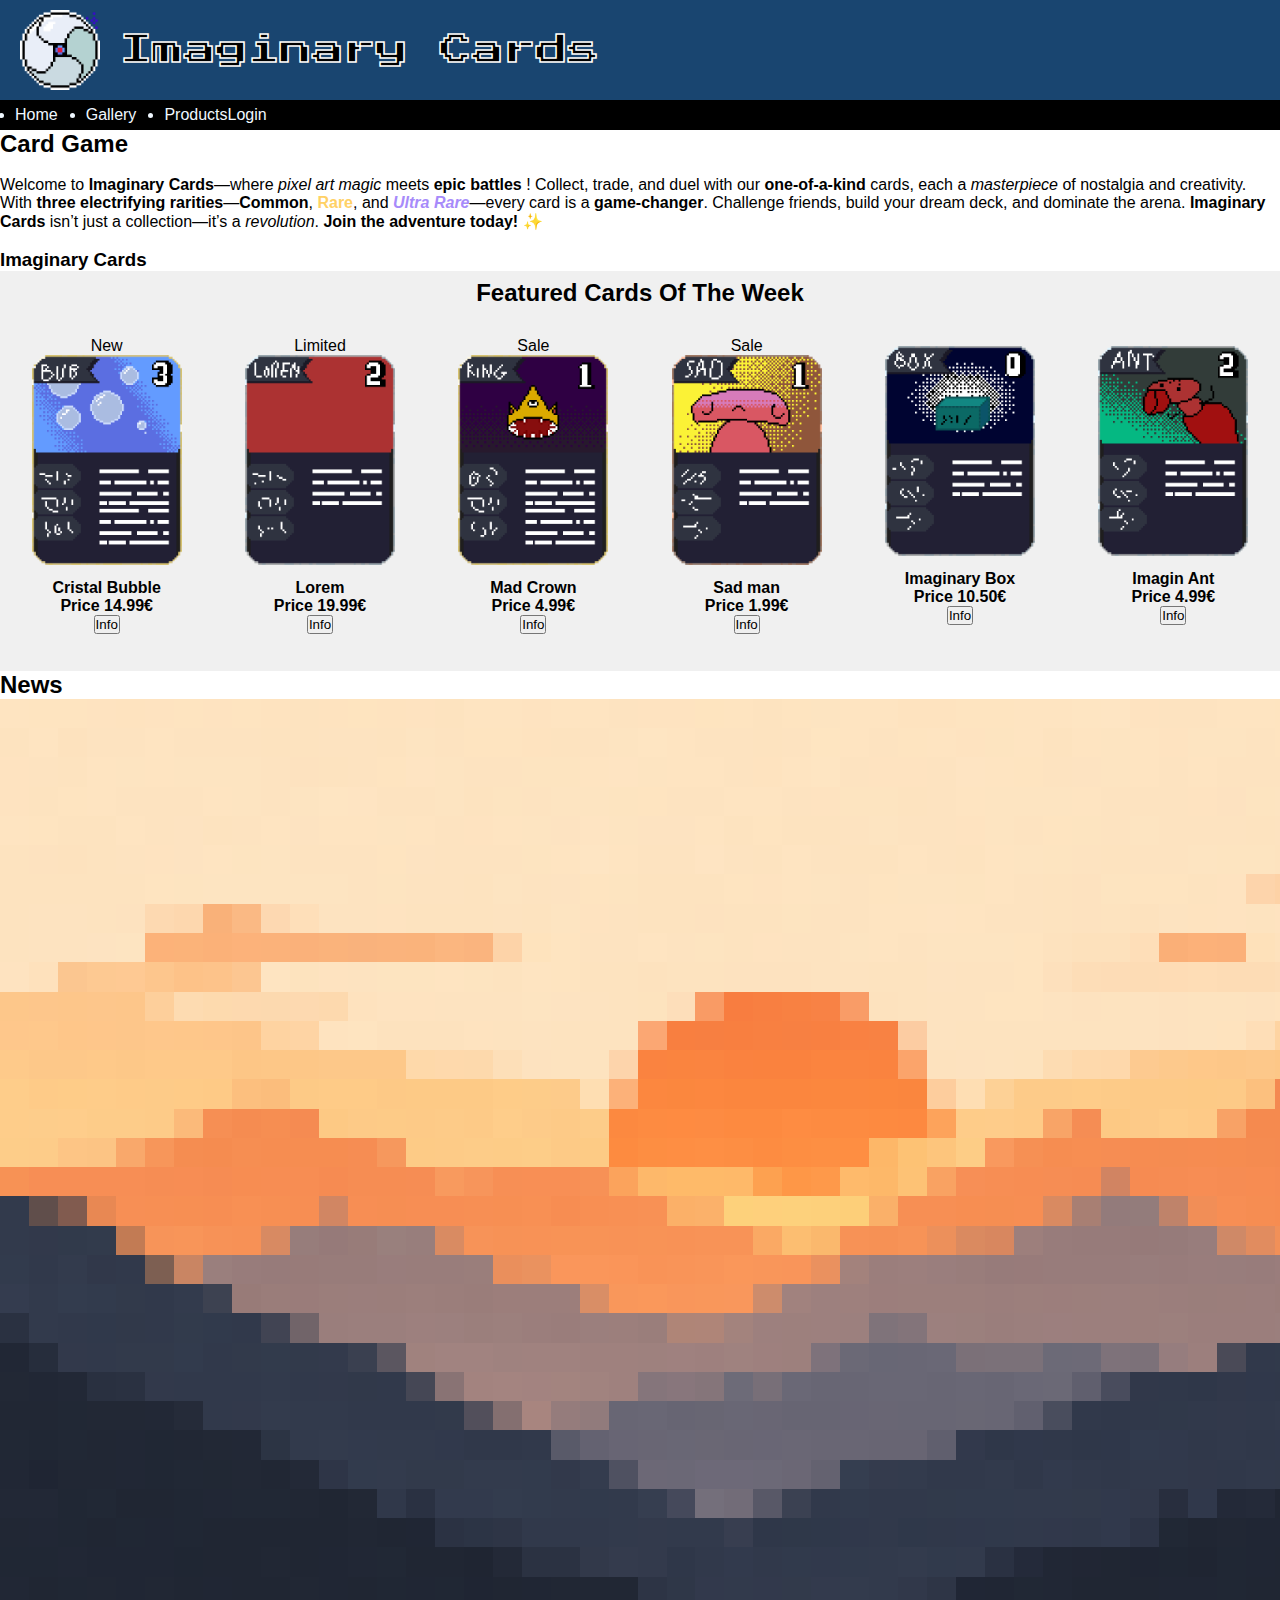
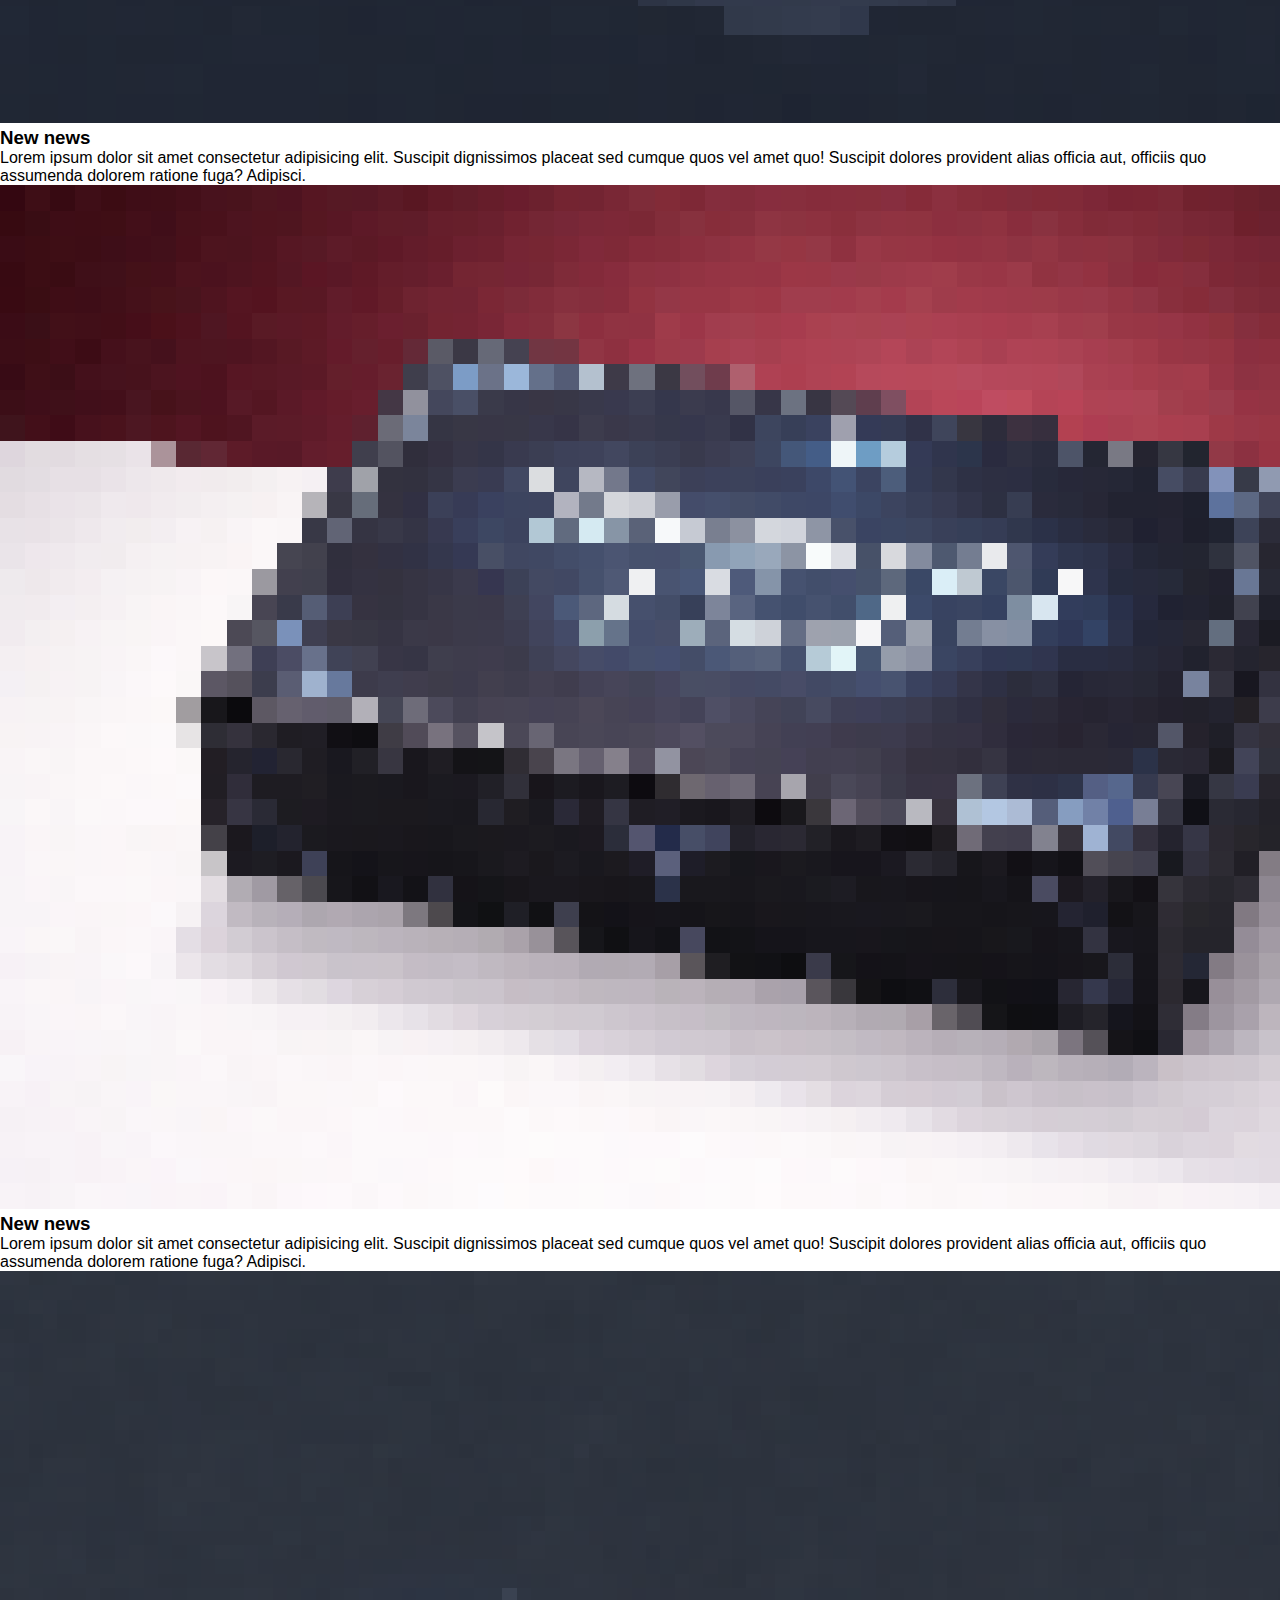
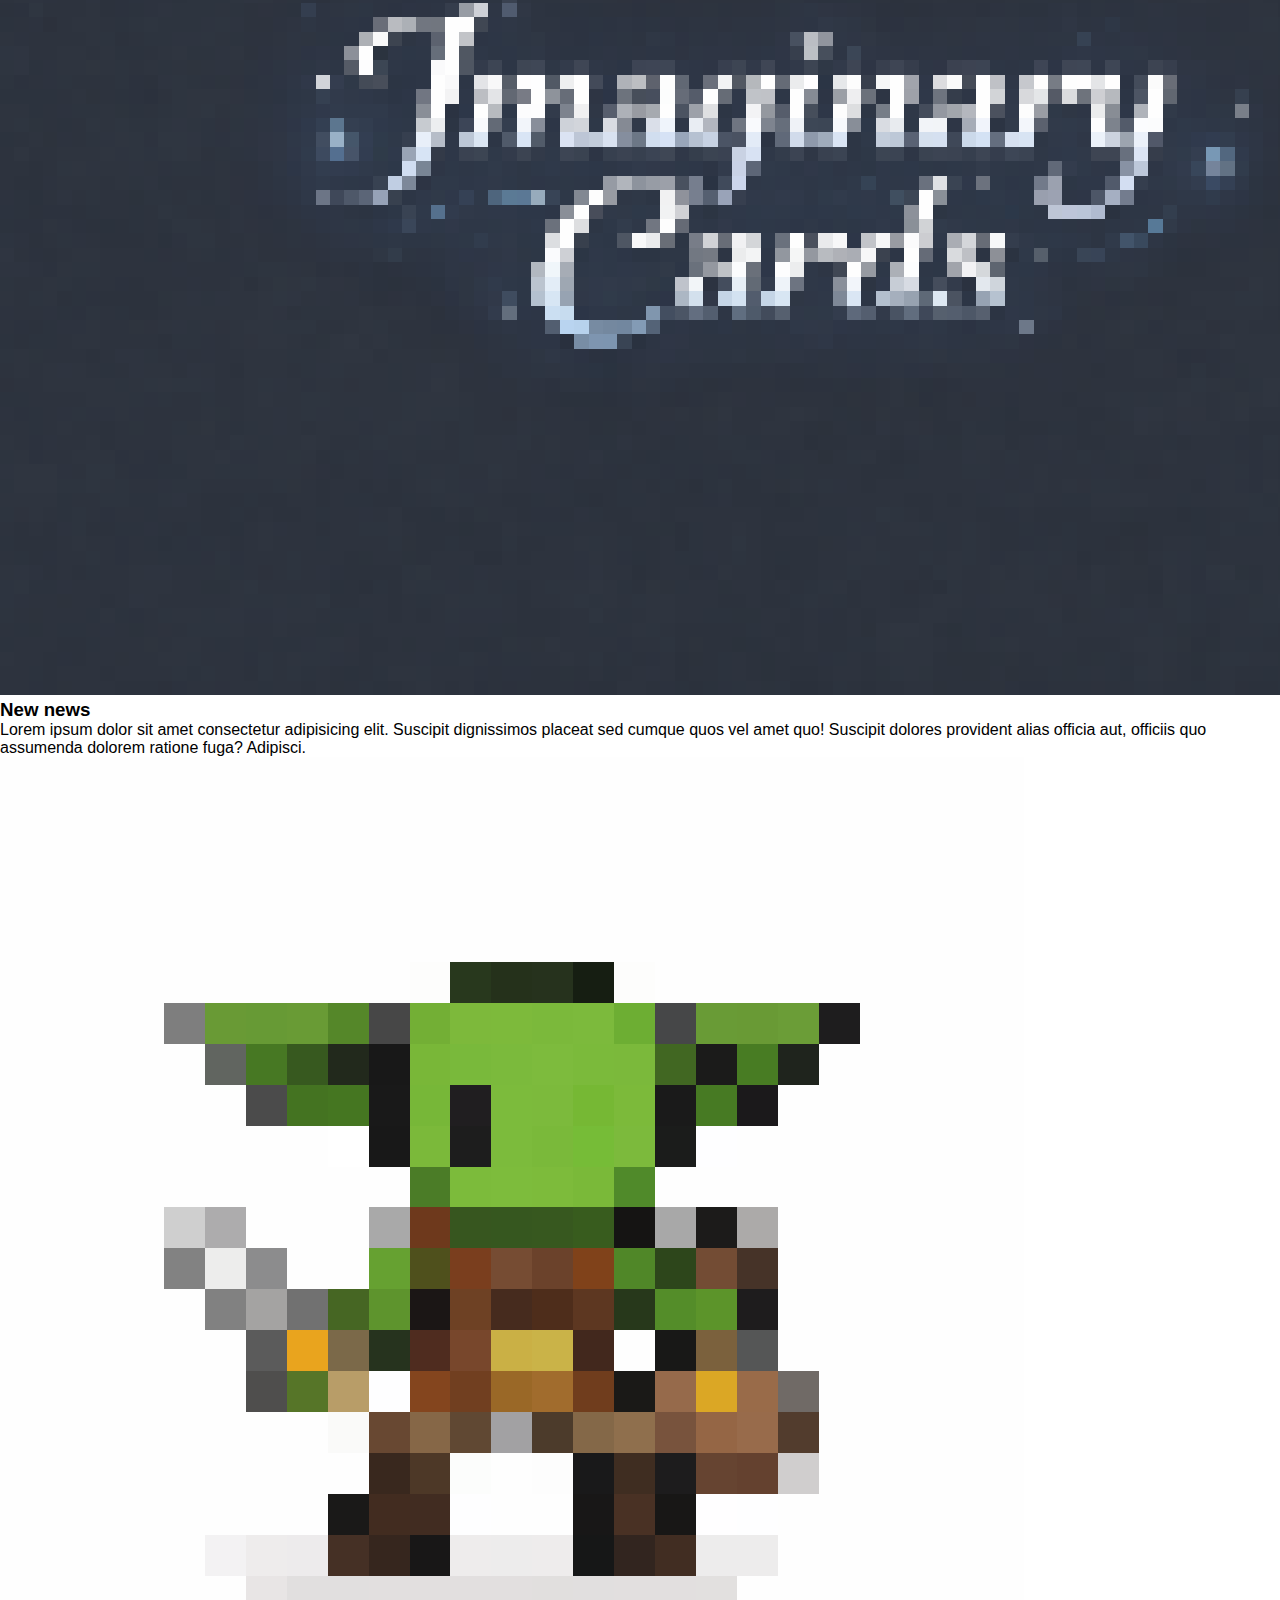
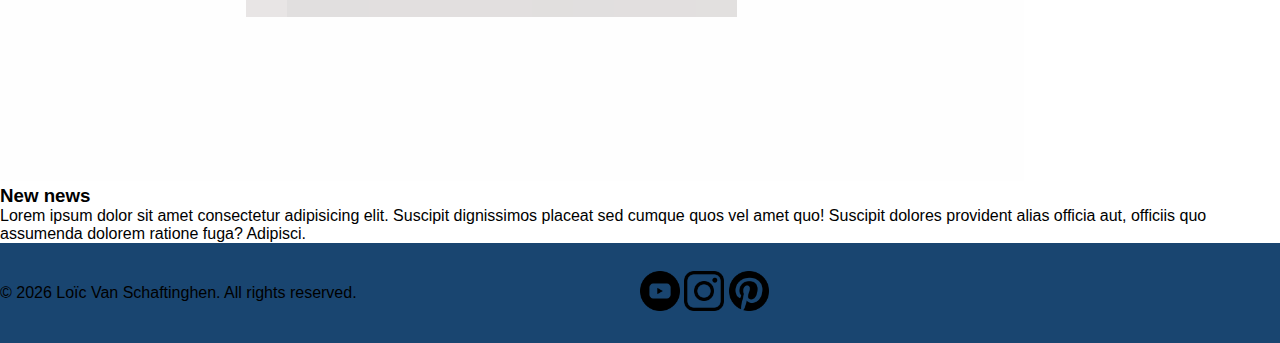
<file: index.html>
<!DOCTYPE html>
<html lang="en">
<head>

    <link href="https://fonts.googleapis.com/css2?family=Press+Start+2P&display=swap" rel="stylesheet">
    <link href="styles/main.css" rel="stylesheet"/>
    <link rel="icon" type="image/png" href="img/logoBig.png">

    <meta charset="UTF-8">
    <meta name="viewport" content="width=device-width, initial-scale=1.0">
    <title>Imaginary Cards</title>
</head>
<body>
    <!--Banner ------------------------------------------------------------------- -->
    <div class="banner">
        <a href="index.html">
        <img src="img/logoBig.png" alt="Imaginary_Cards_Logo" width="80" height="80"> 
        </a>
        <h1>Imaginary Cards</h1>
    </div>

    <!--navigation -------------------------------------------------------------- -->
    <nav class="navigation">
        <ul class="navigation">
            <li><a href="index.html">Home</a></li>
            <li>Gallery</li>
            <li>Products</li>
        </ul>
        <a class="navigation">
            Login
        </a>
    </nav>

    <!--main -------------------------------------------------------------------- -->
    <main>
        <div class="web_info">
            <div class="web_info_text">
                <h2>Card Game</h2>
                <br>
                <p>
                    Welcome to <strong>Imaginary Cards</strong>—where <em>pixel art magic</em> meets <strong>epic battles</strong>
                    ! Collect, trade, and duel with our <strong>one-of-a-kind</strong> cards, each a <em>masterpiece</em> of nostalgia and creativity. 
                    With <strong>three electrifying rarities</strong>—<strong>Common</strong>, 
                    <span style="color: #ffd166; font-weight: bold;">Rare</span>, and <span style="color: #a78bfa; font-weight: bold; font-style: italic;">Ultra Rare</span>—every card is a <strong>game-changer</strong>. 
                    Challenge friends, build your dream deck, and dominate the arena. 
                    <strong>Imaginary Cards</strong> isn’t just a collection—it’s a <em>revolution</em>. <strong>Join the adventure today!</strong> ✨
                    <br>
                    <br>
                </p>
            </div>

            <div class="illustration">
                <h3>Imaginary Cards</h3>
                
            </div>

        </div>

        <div class="products">
            <h2>Featured Cards Of The Week</h2>

            <div class="productgrid">


                <div class="container" id="product-1">
                    <a href="products/bubble.html">
                        <div class="label new">New</div>
                        <img class="container" src="img/cards/bubble.png" alt="Imaginary_Card">
                        <div class="price_description">
                            <p><b>Cristal Bubble</b></p>
                            <p>Price 14.99€</p>
                        </div>
                    </a>
                    <button class="container"><a href="products/bubble.html">Info</a></button>
                </div>

                <div class="container" id="product-2">
                    <a href="products/lorem.html">
                        <div class="label limited">Limited</div>
                        <img class="container" src="img/cards/lorem.png" alt="Imaginary_Card">
                        <div class="price_description">
                            <p><b>Lorem</b></p>
                            <p>Price 19.99€</p>
                        </div>
                    </a>
                    <button class="container"><a href="products/lorem.html">Info</a></button>
                </div>

                <div class="container" id="product-3">
                    <a href="products/mad_crown.html">
                        <div class="label sale">Sale</div>
                        <img class="container" src="img/cards/crown.png" alt="Imaginary_Card">
                        <div class="price_description">
                            <p><b>Mad Crown</b></p>
                            <p>Price 4.99€</p>
                        </div>
                    </a>
                    <button class="container"><a href="products/mad_crown.html">Info</a></button>
                </div>

                <div class="container" id="product-4">
                    <a href="products/sad_man.html">
                        <div class="label sale">Sale</div> <!-- Add this line for the label -->
                        <img class="container" src="img/cards/sad.png" alt="Imaginary_Card">
                        <div class="price_description">
                            <p><b>Sad man</b></p>
                            <p>Price 1.99€</p>
                        </div>
                    </a>
                    <button class="container"><a href="products/sad_man.html">Info</a></button>
                </div>
                
                <div class="container" id="product-5">
                    <a href="products/imaginary_box.html">
                        <div class="label"></div>
                        <img class="container" src="img/cards/box.png" alt="Imaginary_Card">
                        <div class="price_description">
                            <p><b>Imaginary Box</b></p>
                            <p>Price 10.50€</p>
                        </div>
                    </a>
                    <button class="container"><a href="products/imaginary_box.html">Info</a></button>
                </div>

                <div class="container" id="product-6">
                    <a href="products/imagin_ant.html">
                        <div class="label"></div> <!-- Add this line for the label -->
                        <img class="container" src="img/cards/ant.png" alt="Imaginary_Card">
                        <div class="price_description">
                            <p><b>Imagin Ant</b></p>
                            <p>Price 4.99€</p>
                        </div>
                    </a>
                    <button class="container"><a href="products/imagin_ant.html">Info</a></button>
                </div>

            </div>
        </div>

        <div class="news">
            <h2>News</h2> 
            <div class="newsgrid">
                <div class="news_box gray">    
                    <div class="news_box_img">
                        <img class="news_box_img" src="img/news/newsSky.png" alt="news_of_Imaginary_Cards">
                    </div>    
                    <div class="news_box_text">
                        <h3>New news</h3>
                        <p>
                            Lorem ipsum dolor sit amet consectetur adipisicing elit. Suscipit dignissimos placeat sed 
                            cumque quos vel amet quo! Suscipit dolores provident alias officia aut, officiis quo 
                            assumenda dolorem ratione fuga? Adipisci.
                        </p>

                    </div>

                </div>

                <div class="news_box red">    
                    <div class="news_box_img">
                        <img class="news_box_img" src="img/news/newsCardBox.png" alt="news_of_Imaginary_Cards">
                    </div>    
                    <div class="news_box_text">
                        <h3>New news</h3>
                        <p>
                            Lorem ipsum dolor sit amet consectetur adipisicing elit. Suscipit dignissimos placeat sed 
                            cumque quos vel amet quo! Suscipit dolores provident alias officia aut, officiis quo 
                            assumenda dolorem ratione fuga? Adipisci.
                        </p>

                    </div>

                </div>

                <div class="news_box blue">    
                    <div class="news_box_img">
                        <img class="news_box_img" src="img/news/newsImaginatyCards.png" alt="news_of_Imaginary_Cards">
                    </div>    
                    <div class="news_box_text">
                        <h3>New news</h3>
                        <p>
                            Lorem ipsum dolor sit amet consectetur adipisicing elit. Suscipit dignissimos placeat sed 
                            cumque quos vel amet quo! Suscipit dolores provident alias officia aut, officiis quo 
                            assumenda dolorem ratione fuga? Adipisci.
                        </p>

                    </div>
                
                </div>

                <div class="news_box gray">    
                    <div class="news_box_img">
                        <img class="news_box_img" src="img/news/newsGoblin.png" alt="news_of_Imaginary_Cards">
                    </div>    
                    <div class="news_box_text">
                        <h3>New news</h3>
                        <p>
                            Lorem ipsum dolor sit amet consectetur adipisicing elit. Suscipit dignissimos placeat sed 
                            cumque quos vel amet quo! Suscipit dolores provident alias officia aut, officiis quo 
                            assumenda dolorem ratione fuga? Adipisci.
                        </p>

                    </div>

                </div>
            </div>



        </div>        

        
    </main>

    <!--Footer --------------------------------------------------------------------->
    <footer>

        <div>
            <p>&copy; 2026 Loïc Van Schaftinghen. All rights reserved.</p>
        </div>

        <div>
            <a href="https://www.youtube.com/@ehbrussel" target="_blank">
                <img src="img/youtube.png" alt="Youtube_Logo" width="40" height="40"> 
            </a>

            <a href="https://www.instagram.com/erasmushogeschool/?hl=en" target="_blank">
                <img src="img/instagram.png" alt="Instagram_Logo" width="40" height="40"> 
            </a>

            <a href="https://www.pinterest.com/erasmushogeschool/" target="_blank">
                <img src="img/pinterest-logo.png" alt="Pinterest_Logo" width="40" height="40"> 
            </a>

        </div>
    </footer>

    
</body>
</html>
</file>
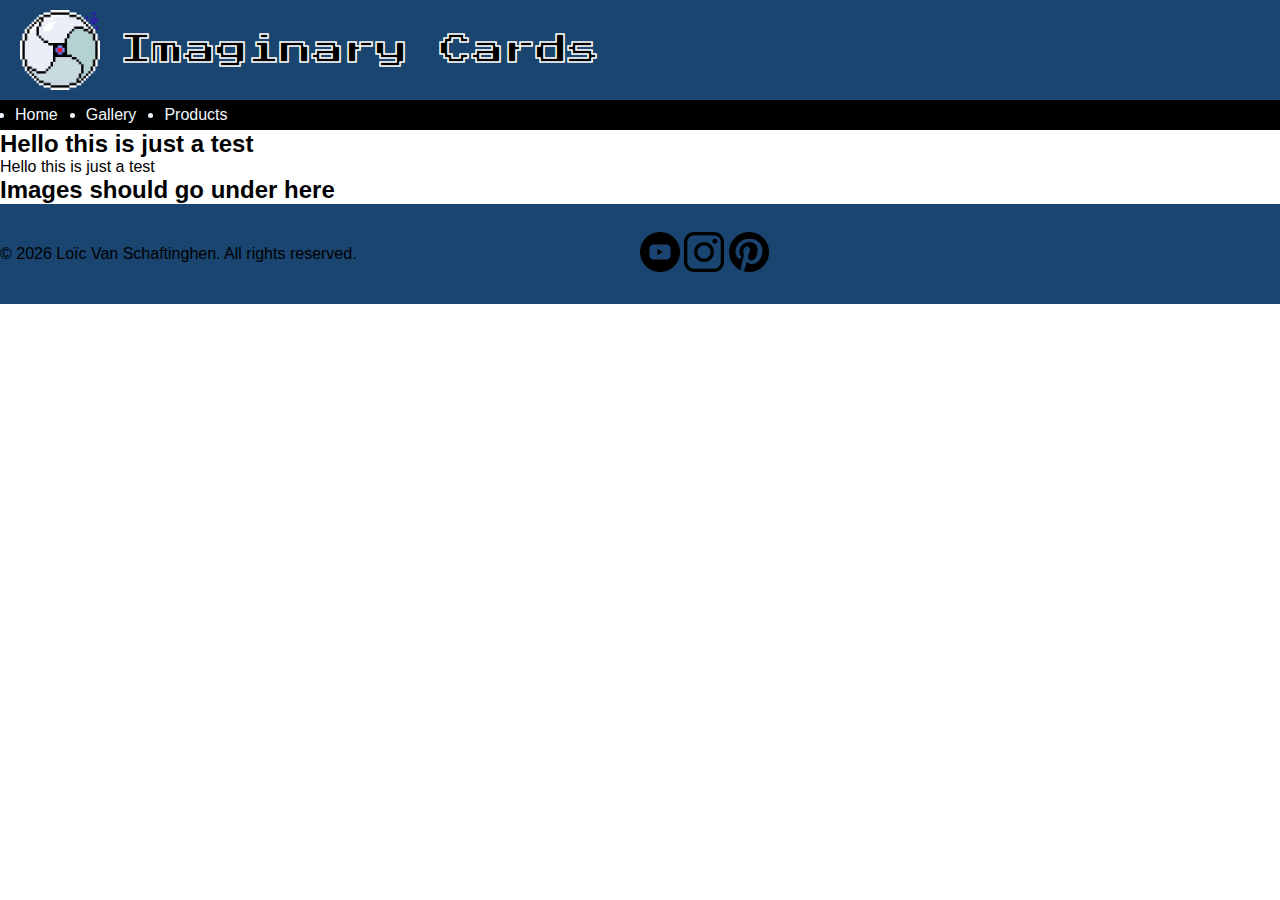
<file: template.html>
<!DOCTYPE html>
<html lang="en">
<head>

    <link href="https://fonts.googleapis.com/css2?family=Press+Start+2P&display=swap" rel="stylesheet">
    <link href="styles/main.css" rel="stylesheet"/>
    <meta charset="UTF-8">
    <meta name="viewport" content="width=device-width, initial-scale=1.0">
    <title>Imaginary Cards</title>
</head>
<body>
    <!--Banner ------------------------------------------------------------------- -->
    <div class="banner">
        <a href="index.html">
        <img src="img/logoBig.png" alt="Imaginary_Cards_Logo" width="80" height="80"> 
        </a>
        <h1>Imaginary Cards</h1>
    </div>

    <!--navigation -------------------------------------------------------------- -->
    <nav class="navigation">
        <ul class="navigation">
            <li><a href="index.html">Home</a></li>
            <li>Gallery</li>
            <li>Products</li>
        </ul>
    </nav>

    <!--main -------------------------------------------------------------------- -->
    <main>
        <div>
            <h2>Hello this is just a test</h2>
            <p>Hello this is just a test</p>

        </div>
        <div>
            <h2>Images should go under here</h2>
            <div>

            </div>
        </div>
    </main>

    <!--Footer --------------------------------------------------------------------->
    <footer>

        <div>
            <p>&copy; 2026 Loïc Van Schaftinghen. All rights reserved.</p>
        </div>

        <div>
            <a href="https://www.youtube.com/@ehbrussel" target="_blank">
                <img src="img/youtube.png" alt="Youtube_Logo" width="40" height="40"> 
            </a>

            <a href="https://www.instagram.com/erasmushogeschool/?hl=en" target="_blank">
                <img src="img/instagram.png" alt="Instagram_Logo" width="40" height="40"> 
            </a>

            <a href="https://www.pinterest.com/erasmushogeschool/" target="_blank">
                <img src="img/pinterest-logo.png" alt="Pinterest_Logo" width="40" height="40"> 
            </a>

        </div>
    </footer>

    
</body>
</html>
</file>
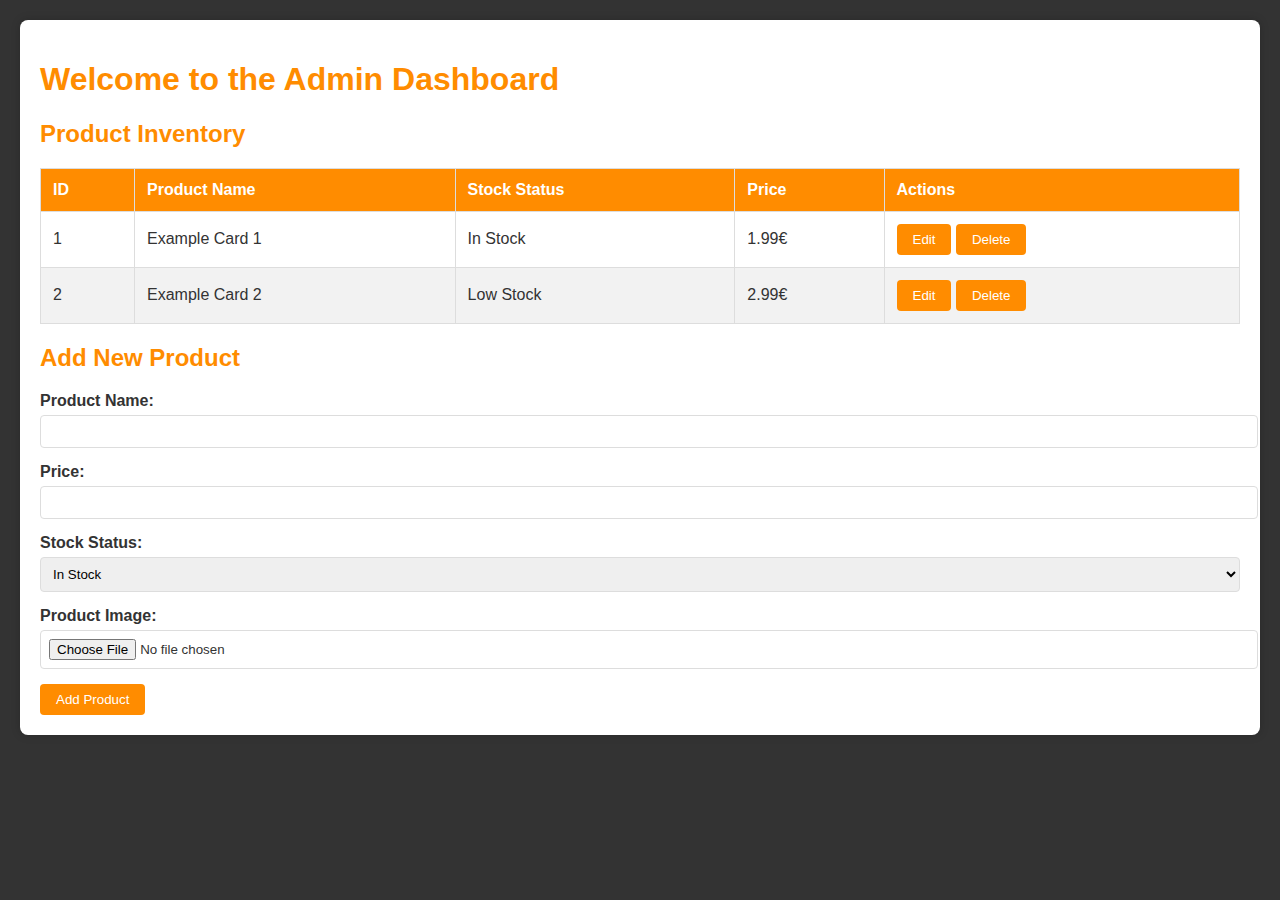
<file: admin/admin.html>
<!DOCTYPE html>
<html lang="en">
<head>
    <meta charset="UTF-8">
    <meta name="viewport" content="width=device-width, initial-scale=1.0">
    <title>Admin Dashboard - Imaginary Cards</title>
    <link href="../styles/admin.css" rel="stylesheet"/>
</head>
<body>
    <div class="admin-dashboard">
        <h1>Welcome to the Admin Dashboard</h1>

        <!-- Product Inventory Table -->
        <h2>Product Inventory</h2>
        <table>
            <thead>
                <tr>
                    <th>ID</th>
                    <th>Product Name</th>
                    <th>Stock Status</th>
                    <th>Price</th>
                    <th>Actions</th>
                </tr>
            </thead>
            <tbody>
                <tr>
                    <td>1</td>
                    <td>Example Card 1</td>
                    <td>In Stock</td>
                    <td>1.99€</td>
                    <td>
                        <button>Edit</button>
                        <button>Delete</button>
                    </td>
                </tr>
                <tr>
                    <td>2</td>
                    <td>Example Card 2</td>
                    <td>Low Stock</td>
                    <td>2.99€</td>
                    <td>
                        <button>Edit</button>
                        <button>Delete</button>
                    </td>
                </tr>
            </tbody>
        </table>

        <!-- Add Product Form -->
        <h2>Add New Product</h2>
        <form>
            <div>
                <label for="productName">Product Name:</label>
                <input type="text" id="productName" name="productName" required>
            </div>
            <div>
                <label for="productPrice">Price:</label>
                <input type="number" id="productPrice" name="productPrice" step="0.01" required>
            </div>
            <div>
                <label for="productStock">Stock Status:</label>
                <select id="productStock" name="productStock">
                    <option value="in_stock">In Stock</option>
                    <option value="low_stock">Low Stock</option>
                    <option value="out_of_stock">Out of Stock</option>
                </select>
            </div>
            <div>
                <label for="productImage">Product Image:</label>
                <input type="file" id="productImage" name="productImage" accept="image/*">
            </div>
            <button type="submit">Add Product</button>
        </form>
    </div>
</body>
</html>
</file>
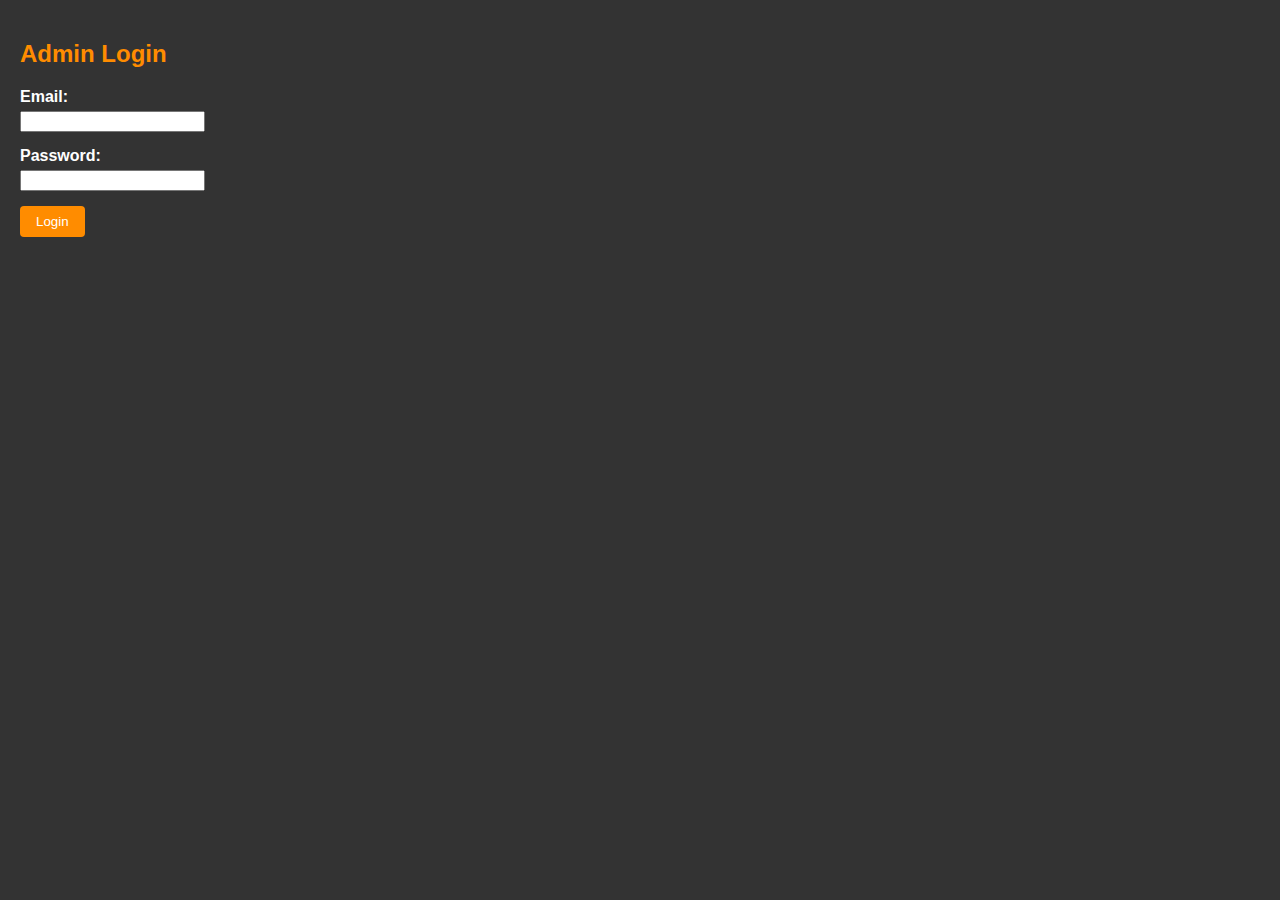
<file: admin/login.html>
<!DOCTYPE html>
<html lang="en">
<head>
    <meta charset="UTF-8">
    <meta name="viewport" content="width=device-width, initial-scale=1.0">
    <title>Admin Login - Imaginary Cards</title>
    <link href="../styles/admin.css" rel="stylesheet"/>
</head>
<body>
    <div class="login-form">
        <h2>Admin Login</h2>
        <form action="admin.html" method="get">
            <div>
                <label for="email">Email:</label>
                <input type="email" id="email" name="email" required>
            </div>
            <div>
                <label for="password">Password:</label>
                <input type="password" id="password" name="password" required>
            </div>
            <button type="submit">Login</button>
        </form>
    </div>
</body>
</html>
</file>
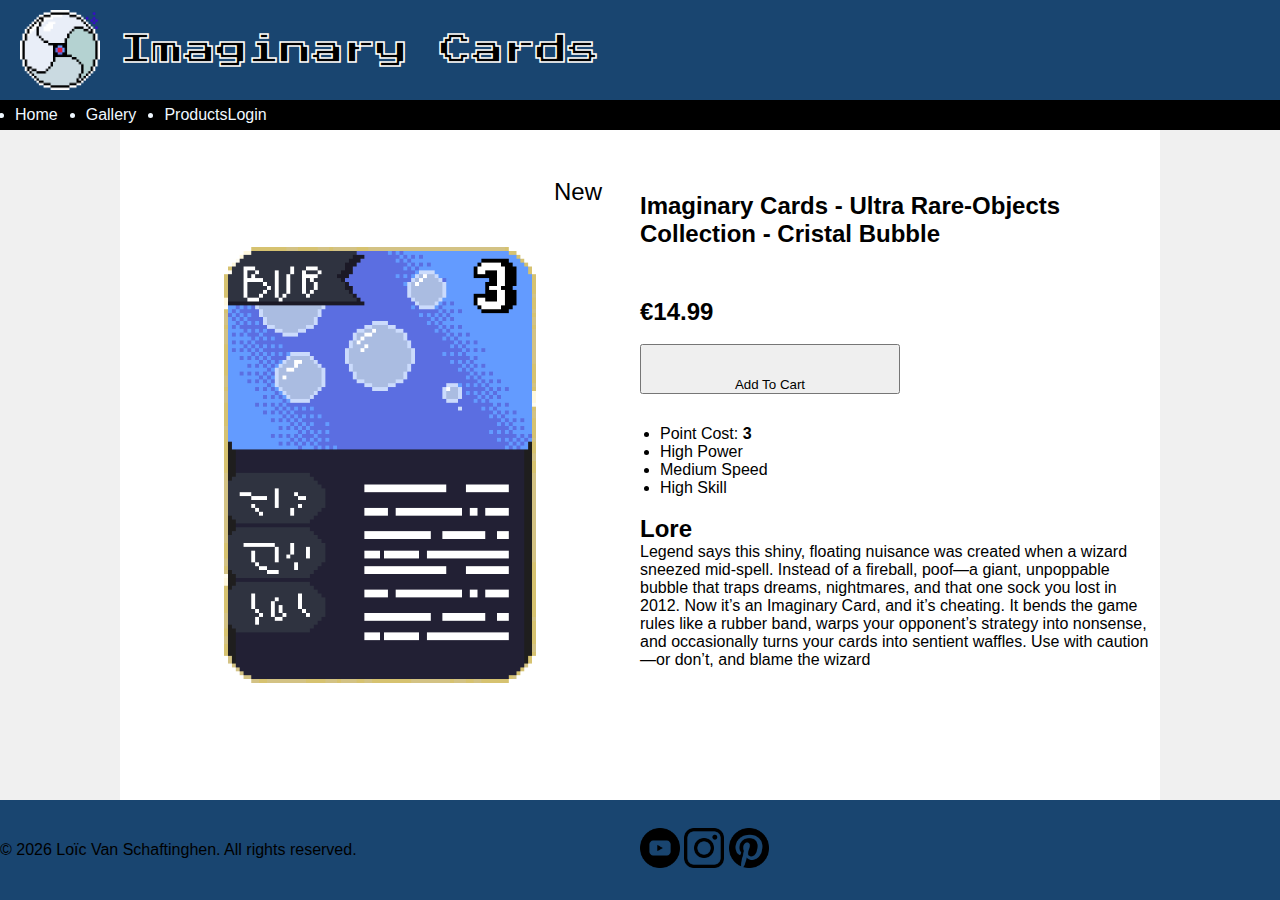
<file: products/bubble.html>
<!DOCTYPE html>
<html lang="en">
<head>

    <link href="https://fonts.googleapis.com/css2?family=Press+Start+2P&display=swap" rel="stylesheet">
    <link href="../styles/main.css" rel="stylesheet"/>
    <link href="../styles/products.css" rel="stylesheet"/>
    <link rel="icon" type="image/png" href="../img/logoBig.png">

    <meta charset="UTF-8">
    <meta name="viewport" content="width=device-width, initial-scale=1.0">
    <title>Imaginary Cards</title>
</head>
<body>
    <!--Banner ------------------------------------------------------------------- -->
    <div class="banner">
        <a href="../index.html">
        <img src="../img/logoBig.png" alt="Imaginary_Cards_Logo" width="80" height="80"> 
        </a>
        <h1>Imaginary Cards</h1>
    </div>

    <!--navigation -------------------------------------------------------------- -->
    <nav class="navigation">
        <ul class="navigation">
            <li><a href="../index.html">Home</a></li>
            <li>Gallery</li>
            <li>Products</li>
        </ul>
        <a class="navigation">
            Login
        </a>
    </nav>

    <!--main -------------------------------------------------------------------- -->
    <main>
        <div class="display product" id="product-1">
            <div class="display product label new">New</div>
            <img class="display product" src="../img/cards/bubble.png" alt="Imaginary_Card">
            
        </div>
        <div class="display info">
            <h2>Imaginary Cards - Ultra Rare-Objects Collection - Cristal Bubble</h2>
            <br>
            <p class="display info"><span class="crossed-off"></span> €14.99</p>
            <br>
            <button class="display info">Add To Cart</button>

            <br>

            <ul class="display info">
                <li>Point Cost: <b>3</b></li>
                <li>High Power</li>
                <li>Medium Speed</li>
                <li>High Skill</li>
            </ul>

            <br>

            <h2>Lore</h2>
            <p>
                Legend says this shiny, floating nuisance was created when a wizard sneezed mid-spell. Instead of a fireball, poof—a giant, unpoppable bubble that traps dreams, nightmares, and that one sock you lost in 2012.
                Now it’s an Imaginary Card, and it’s cheating. It bends the game rules like a rubber band, warps your opponent’s strategy into nonsense, and occasionally turns your cards into sentient waffles. Use with caution—or don’t, and blame the wizard
            </p>

        </div>
    </main>

    <!--Footer --------------------------------------------------------------------->
    <footer>

        <div>
            <p>&copy; 2026 Loïc Van Schaftinghen. All rights reserved.</p>
        </div>

        <div>
            <a href="https://www.youtube.com/@ehbrussel" target="_blank">
                <img src="../img/youtube.png" alt="Youtube_Logo" width="40" height="40"> 
            </a>

            <a href="https://www.instagram.com/erasmushogeschool/?hl=en" target="_blank">
                <img src="../img/instagram.png" alt="Instagram_Logo" width="40" height="40"> 
            </a>

            <a href="https://www.pinterest.com/erasmushogeschool/" target="_blank">
                <img src="../img/pinterest-logo.png" alt="Pinterest_Logo" width="40" height="40"> 
            </a>

        </div>
    </footer>

    
</body>
</html>
</file>
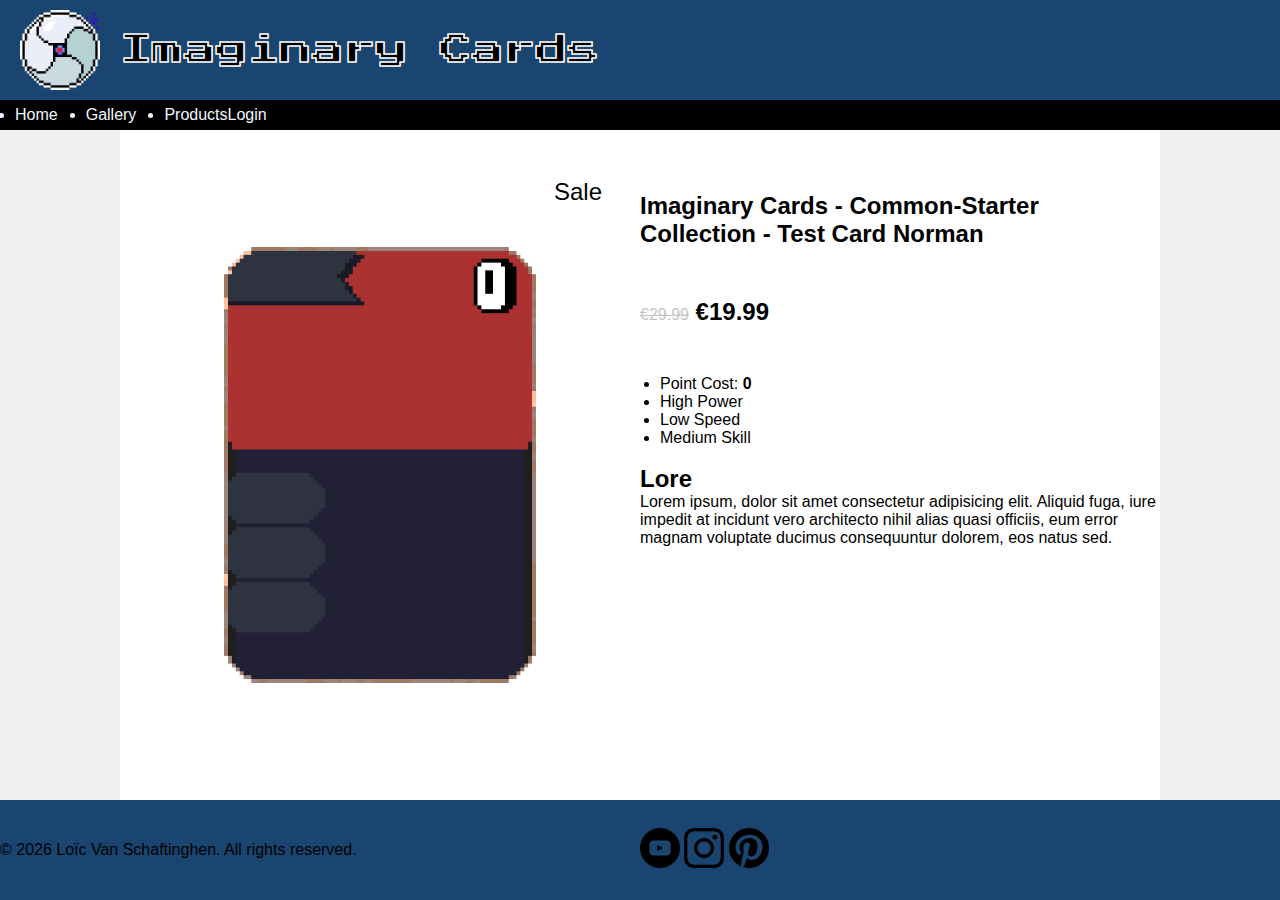
<file: products/card1.html>
<!DOCTYPE html>
<html lang="en">
<head>

    <link href="https://fonts.googleapis.com/css2?family=Press+Start+2P&display=swap" rel="stylesheet">
    <link href="../styles/main.css" rel="stylesheet"/>
    <link href="../styles/products.css" rel="stylesheet"/>
    <link rel="icon" type="image/png" href="../img/logoBig.png">

    <meta charset="UTF-8">
    <meta name="viewport" content="width=device-width, initial-scale=1.0">
    <title>Imaginary Cards</title>
</head>
<body>
    <!--Banner ------------------------------------------------------------------- -->
    <div class="banner">
        <a href="../index.html">
        <img src="../img/logoBig.png" alt="Imaginary_Cards_Logo" width="80" height="80"> 
        </a>
        <h1>Imaginary Cards</h1>
    </div>

    <!--navigation -------------------------------------------------------------- -->
    <nav class="navigation">
        <ul class="navigation">
            <li><a href="../index.html">Home</a></li>
            <li>Gallery</li>
            <li>Products</li>
        </ul>
        <a class="navigation">
            Login
        </a>
    </nav>

    <!--main -------------------------------------------------------------------- -->
    <main>
        <div class="display product" id="product-1">
            <div class="display product label sale">Sale</div>
            <img class="display product" src="../img/cards/ex_card-export.png" alt="Imaginary_Card">
            
        </div>
        <div class="display info">
            <h2>Imaginary Cards - Common-Starter Collection - Test Card Norman</h2>
            <br>
            <p class="display info"><span class="crossed-off">€29.99</span> €19.99</p>

            <br>

            <ul class="display info">
                <li>Point Cost: <b>0</b></li>
                <li>High Power</li>
                <li>Low Speed</li>
                <li>Medium Skill</li>
            </ul>

            <br>

            <h2>Lore</h2>
            <p>
                Lorem ipsum, dolor sit amet consectetur adipisicing elit. Aliquid fuga, iure impedit at incidunt vero architecto nihil alias quasi officiis, eum error magnam voluptate ducimus consequuntur dolorem, eos natus sed.
            </p>

        </div>
    </main>

    <!--Footer --------------------------------------------------------------------->
    <footer>

        <div>
            <p>&copy; 2026 Loïc Van Schaftinghen. All rights reserved.</p>
        </div>

        <div>
            <a href="https://www.youtube.com/@ehbrussel" target="_blank">
                <img src="../img/youtube.png" alt="Youtube_Logo" width="40" height="40"> 
            </a>

            <a href="https://www.instagram.com/erasmushogeschool/?hl=en" target="_blank">
                <img src="../img/instagram.png" alt="Instagram_Logo" width="40" height="40"> 
            </a>

            <a href="https://www.pinterest.com/erasmushogeschool/" target="_blank">
                <img src="../img/pinterest-logo.png" alt="Pinterest_Logo" width="40" height="40"> 
            </a>

        </div>
    </footer>

    
</body>
</html>
</file>
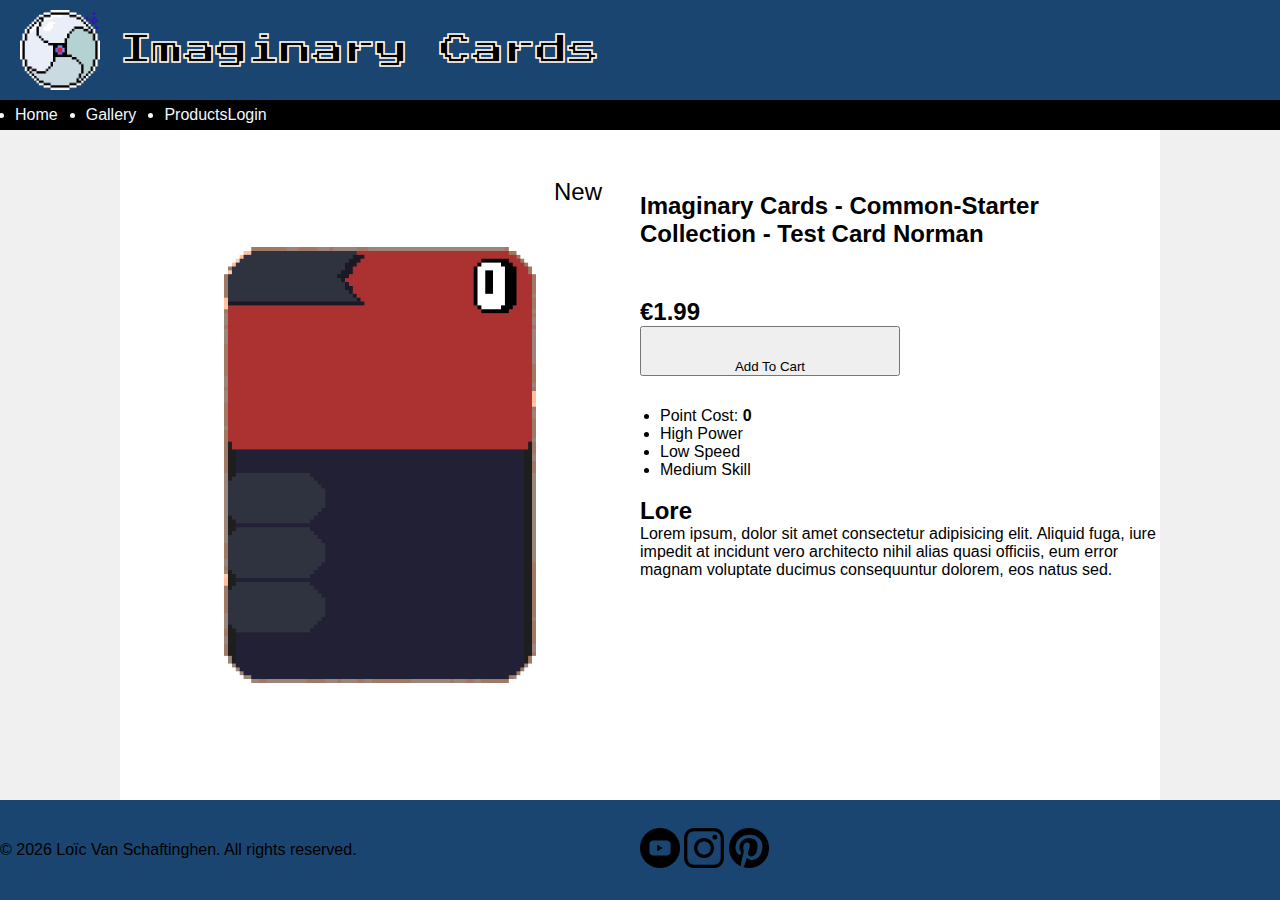
<file: products/card2.html>
<!DOCTYPE html>
<html lang="en">
<head>

    <link href="https://fonts.googleapis.com/css2?family=Press+Start+2P&display=swap" rel="stylesheet">
    <link href="../styles/main.css" rel="stylesheet"/>
    <link href="../styles/products.css" rel="stylesheet"/>
    <link rel="icon" type="image/png" href="../img/logoBig.png">

    <meta charset="UTF-8">
    <meta name="viewport" content="width=device-width, initial-scale=1.0">
    <title>Imaginary Cards</title>
</head>
<body>
    <!--Banner ------------------------------------------------------------------- -->
    <div class="banner">
        <a href="../index.html">
        <img src="../img/logoBig.png" alt="Imaginary_Cards_Logo" width="80" height="80"> 
        </a>
        <h1>Imaginary Cards</h1>
    </div>

    <!--navigation -------------------------------------------------------------- -->
    <nav class="navigation">
        <ul class="navigation">
            <li><a href="../index.html">Home</a></li>
            <li>Gallery</li>
            <li>Products</li>
        </ul>
        <a class="navigation">
            Login
        </a>
    </nav>

    <!--main -------------------------------------------------------------------- -->
    <main>
        <div class="display product" id="product-2">
            <div class="display product label new">New</div>
            <img class="display product" src="../img/cards/ex_card-export.png" alt="Imaginary_Card">
            
        </div>
        <div class="display info">
            <h2>Imaginary Cards - Common-Starter Collection - Test Card Norman</h2>
            <br>
            <p class="display info"><span class="crossed-off"></span> €1.99</p>

            <button class="display info">Add To Cart</button>

            <br>

            <ul class="display info">
                <li>Point Cost: <b>0</b></li>
                <li>High Power</li>
                <li>Low Speed</li>
                <li>Medium Skill</li>
            </ul>

            <br>

            <h2>Lore</h2>
            <p>
                Lorem ipsum, dolor sit amet consectetur adipisicing elit. Aliquid fuga, iure impedit at incidunt vero architecto nihil alias quasi officiis, eum error magnam voluptate ducimus consequuntur dolorem, eos natus sed.
            </p>

        </div>
    </main>

    <!--Footer --------------------------------------------------------------------->
    <footer>

        <div>
            <p>&copy; 2026 Loïc Van Schaftinghen. All rights reserved.</p>
        </div>

        <div>
            <a href="https://www.youtube.com/@ehbrussel" target="_blank">
                <img src="../img/youtube.png" alt="Youtube_Logo" width="40" height="40"> 
            </a>

            <a href="https://www.instagram.com/erasmushogeschool/?hl=en" target="_blank">
                <img src="../img/instagram.png" alt="Instagram_Logo" width="40" height="40"> 
            </a>

            <a href="https://www.pinterest.com/erasmushogeschool/" target="_blank">
                <img src="../img/pinterest-logo.png" alt="Pinterest_Logo" width="40" height="40"> 
            </a>

        </div>
    </footer>

    
</body>
</html>
</file>
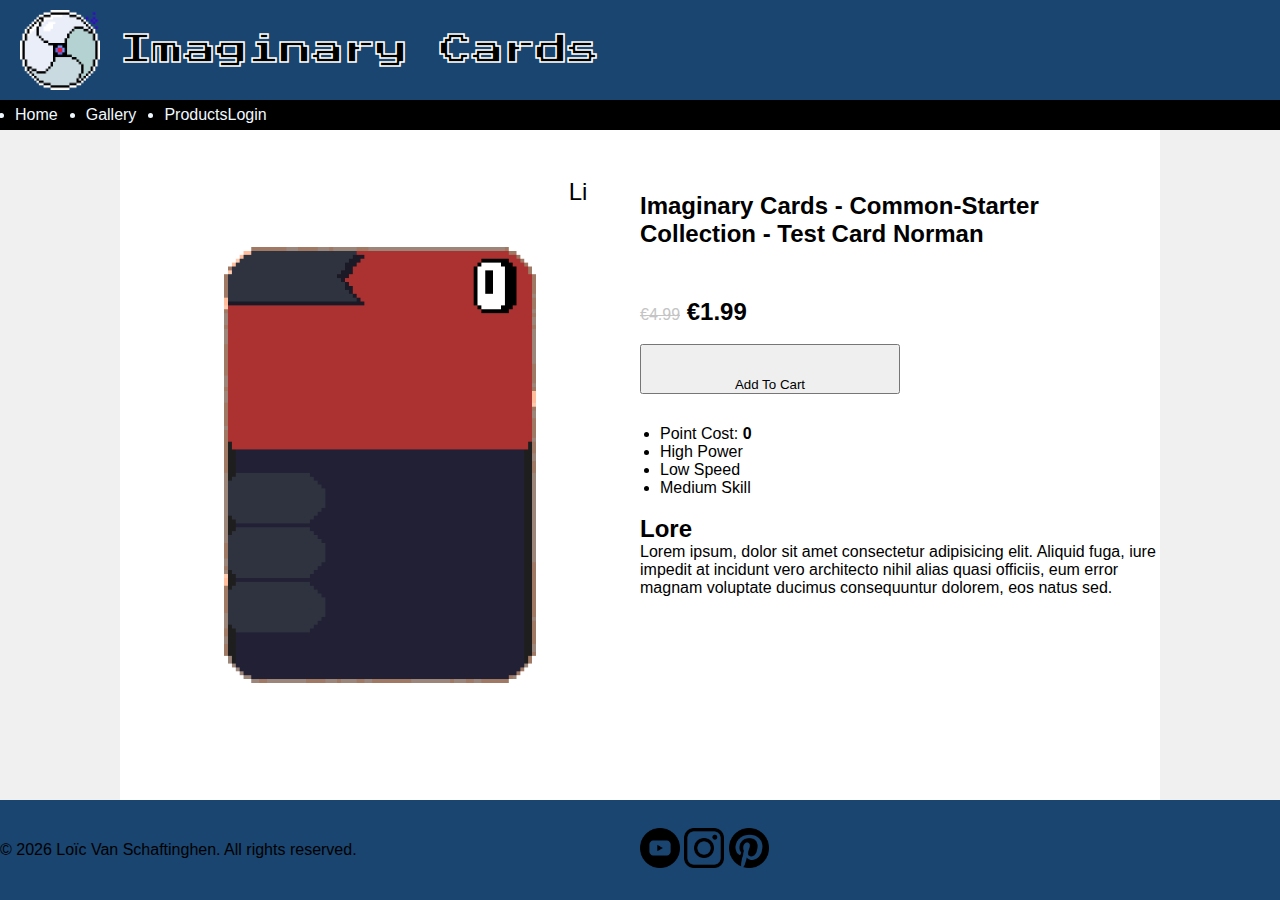
<file: products/card3.html>
<!DOCTYPE html>
<html lang="en">
<head>

    <link href="https://fonts.googleapis.com/css2?family=Press+Start+2P&display=swap" rel="stylesheet">
    <link href="../styles/main.css" rel="stylesheet"/>
    <link href="../styles/products.css" rel="stylesheet"/>
    <link rel="icon" type="image/png" href="../img/logoBig.png">

    <meta charset="UTF-8">
    <meta name="viewport" content="width=device-width, initial-scale=1.0">
    <title>Imaginary Cards</title>
</head>
<body>
    <!--Banner ------------------------------------------------------------------- -->
    <div class="banner">
        <a href="../index.html">
        <img src="../img/logoBig.png" alt="Imaginary_Cards_Logo" width="80" height="80"> 
        </a>
        <h1>Imaginary Cards</h1>
    </div>

    <!--navigation -------------------------------------------------------------- -->
    <nav class="navigation">
        <ul class="navigation">
            <li><a href="../index.html">Home</a></li>
            <li>Gallery</li>
            <li>Products</li>
        </ul>
        <a class="navigation">
            Login
        </a>
    </nav>

    <!--main -------------------------------------------------------------------- -->
    <main>
        <div class="display product" id="product-1">
            <div class="display product label limited">Li</div>
            <img class="display product" src="../img/cards/ex_card-export.png" alt="Imaginary_Card">
            
        </div>
        <div class="display info">
            <h2>Imaginary Cards - Common-Starter Collection - Test Card Norman</h2>
            <br>
            <p class="display info"><span class="crossed-off">€4.99</span> €1.99</p>
            <br>
            <button class="display info">Add To Cart</button>

            <br>

            <ul class="display info">
                <li>Point Cost: <b>0</b></li>
                <li>High Power</li>
                <li>Low Speed</li>
                <li>Medium Skill</li>
            </ul>

            <br>

            <h2>Lore</h2>
            <p>
                Lorem ipsum, dolor sit amet consectetur adipisicing elit. Aliquid fuga, iure impedit at incidunt vero architecto nihil alias quasi officiis, eum error magnam voluptate ducimus consequuntur dolorem, eos natus sed.
            </p>

        </div>
    </main>

    <!--Footer --------------------------------------------------------------------->
    <footer>

        <div>
            <p>&copy; 2026 Loïc Van Schaftinghen. All rights reserved.</p>
        </div>

        <div>
            <a href="https://www.youtube.com/@ehbrussel" target="_blank">
                <img src="../img/youtube.png" alt="Youtube_Logo" width="40" height="40"> 
            </a>

            <a href="https://www.instagram.com/erasmushogeschool/?hl=en" target="_blank">
                <img src="../img/instagram.png" alt="Instagram_Logo" width="40" height="40"> 
            </a>

            <a href="https://www.pinterest.com/erasmushogeschool/" target="_blank">
                <img src="../img/pinterest-logo.png" alt="Pinterest_Logo" width="40" height="40"> 
            </a>

        </div>
    </footer>

    
</body>
</html>
</file>
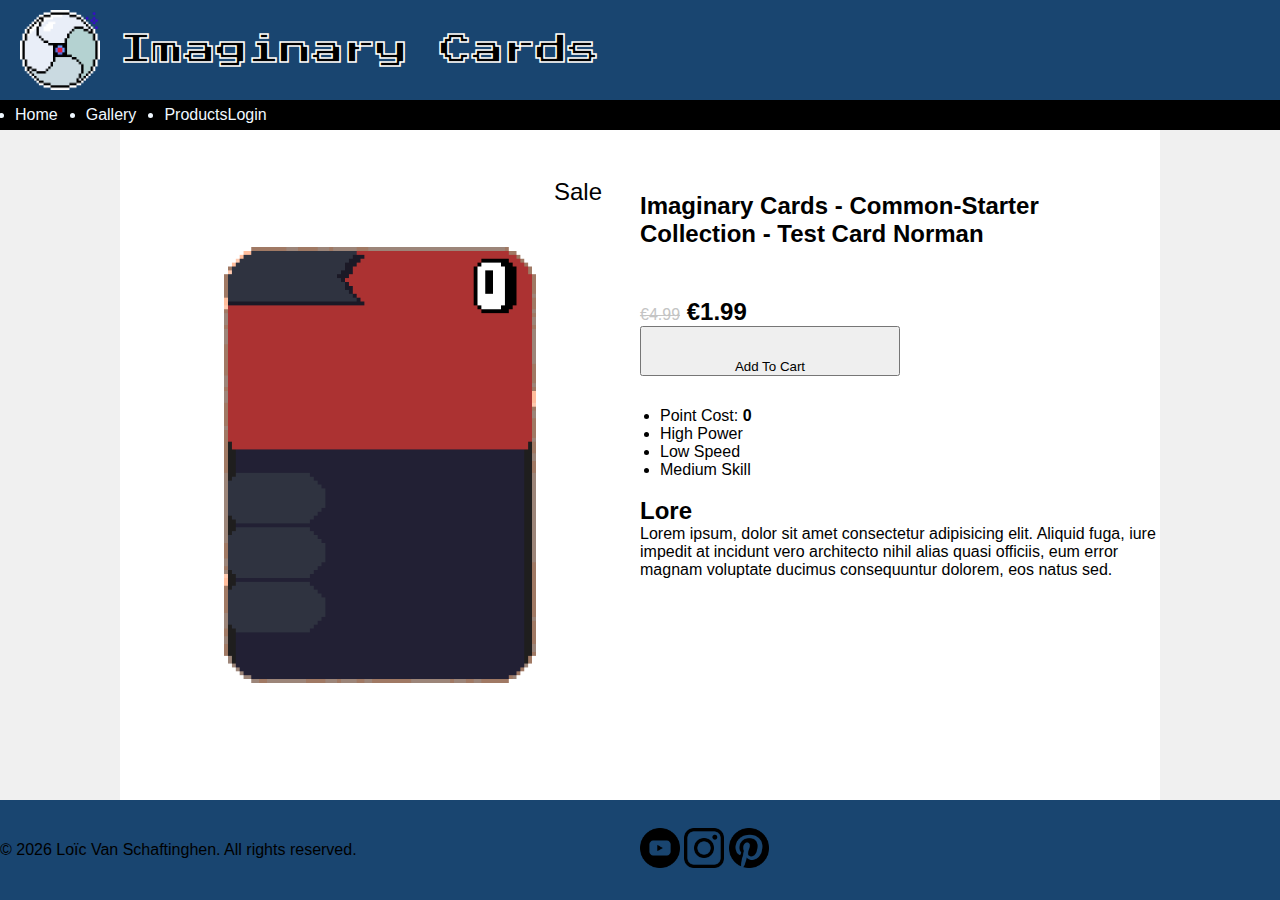
<file: products/card4.html>
<!DOCTYPE html>
<html lang="en">
<head>

    <link href="https://fonts.googleapis.com/css2?family=Press+Start+2P&display=swap" rel="stylesheet">
    <link href="../styles/main.css" rel="stylesheet"/>
    <link href="../styles/products.css" rel="stylesheet"/>
    <link rel="icon" type="image/png" href="../img/logoBig.png">

    <meta charset="UTF-8">
    <meta name="viewport" content="width=device-width, initial-scale=1.0">
    <title>Imaginary Cards</title>
</head>
<body>
    <!--Banner ------------------------------------------------------------------- -->
    <div class="banner">
        <a href="../index.html">
        <img src="../img/logoBig.png" alt="Imaginary_Cards_Logo" width="80" height="80"> 
        </a>
        <h1>Imaginary Cards</h1>
    </div>

    <!--navigation -------------------------------------------------------------- -->
    <nav class="navigation">
        <ul class="navigation">
            <li><a href="../index.html">Home</a></li>
            <li>Gallery</li>
            <li>Products</li>
        </ul>
        <a class="navigation">
            Login
        </a>
    </nav>

    <!--main -------------------------------------------------------------------- -->
    <main>
        <div class="display product" id="product-1">
            <div class="display product label sale">Sale</div>
            <img class="display product" src="../img/cards/ex_card-export.png" alt="Imaginary_Card">
            
        </div>
        <div class="display info">
            <h2>Imaginary Cards - Common-Starter Collection - Test Card Norman</h2>
            <br>
            <p class="display info"><span class="crossed-off">€4.99</span> €1.99</p>

            <button class="display info">Add To Cart</button>

            <br>

            <ul class="display info">
                <li>Point Cost: <b>0</b></li>
                <li>High Power</li>
                <li>Low Speed</li>
                <li>Medium Skill</li>
            </ul>

            <br>

            <h2>Lore</h2>
            <p>
                Lorem ipsum, dolor sit amet consectetur adipisicing elit. Aliquid fuga, iure impedit at incidunt vero architecto nihil alias quasi officiis, eum error magnam voluptate ducimus consequuntur dolorem, eos natus sed.
            </p>

        </div>
    </main>

    <!--Footer --------------------------------------------------------------------->
    <footer>

        <div>
            <p>&copy; 2026 Loïc Van Schaftinghen. All rights reserved.</p>
        </div>

        <div>
            <a href="https://www.youtube.com/@ehbrussel" target="_blank">
                <img src="../img/youtube.png" alt="Youtube_Logo" width="40" height="40"> 
            </a>

            <a href="https://www.instagram.com/erasmushogeschool/?hl=en" target="_blank">
                <img src="../img/instagram.png" alt="Instagram_Logo" width="40" height="40"> 
            </a>

            <a href="https://www.pinterest.com/erasmushogeschool/" target="_blank">
                <img src="../img/pinterest-logo.png" alt="Pinterest_Logo" width="40" height="40"> 
            </a>

        </div>
    </footer>

    
</body>
</html>
</file>
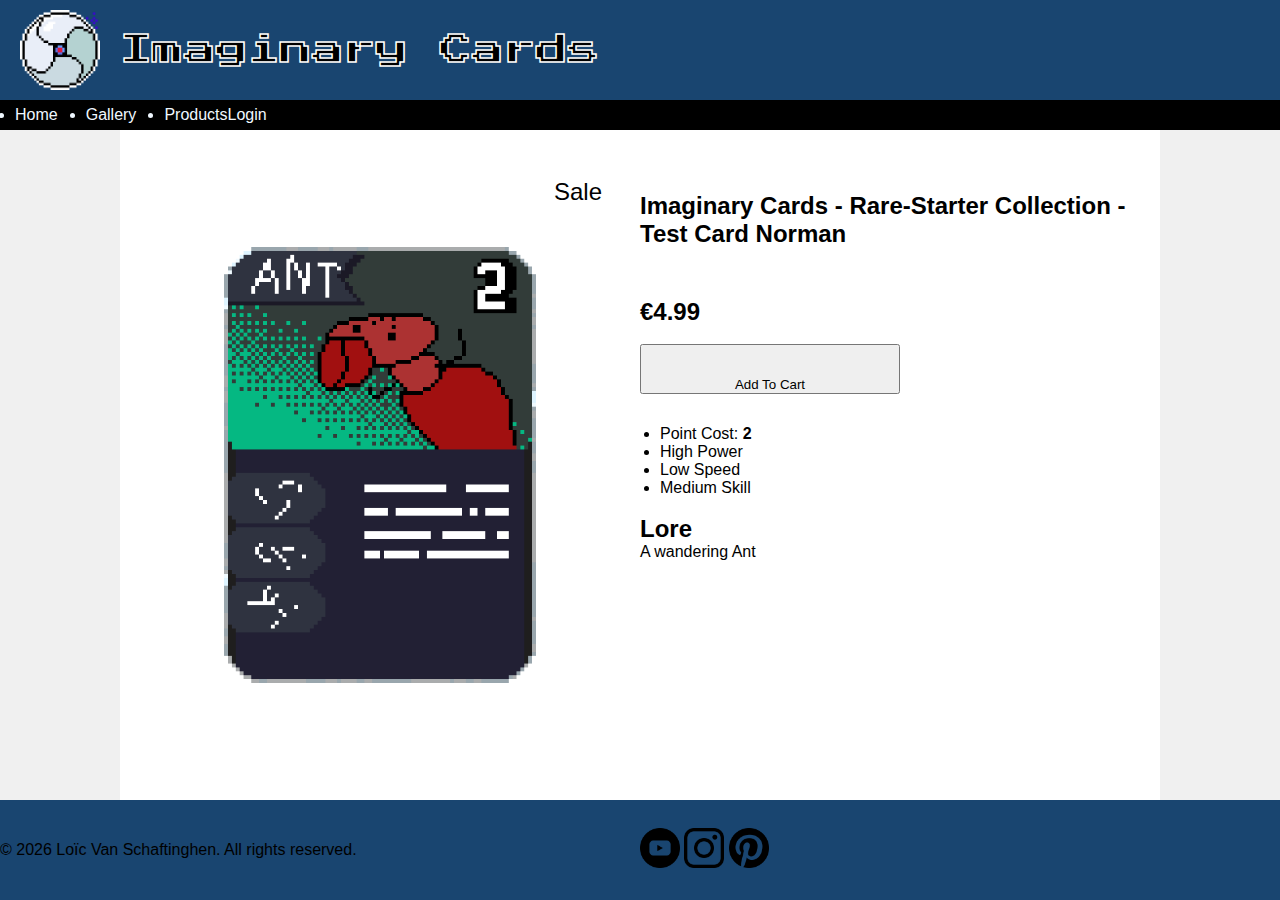
<file: products/imagin_ant.html>
<!DOCTYPE html>
<html lang="en">
<head>

    <link href="https://fonts.googleapis.com/css2?family=Press+Start+2P&display=swap" rel="stylesheet">
    <link href="../styles/main.css" rel="stylesheet"/>
    <link href="../styles/products.css" rel="stylesheet"/>
    <link rel="icon" type="image/png" href="../img/logoBig.png">

    <meta charset="UTF-8">
    <meta name="viewport" content="width=device-width, initial-scale=1.0">
    <title>Imaginary Cards</title>
</head>
<body>
    <!--Banner ------------------------------------------------------------------- -->
    <div class="banner">
        <a href="../index.html">
        <img src="../img/logoBig.png" alt="Imaginary_Cards_Logo" width="80" height="80"> 
        </a>
        <h1>Imaginary Cards</h1>
    </div>

    <!--navigation -------------------------------------------------------------- -->
    <nav class="navigation">
        <ul class="navigation">
            <li><a href="../index.html">Home</a></li>
            <li>Gallery</li>
            <li>Products</li>
        </ul>
        <a class="navigation">
            Login
        </a>
    </nav>

    <!--main -------------------------------------------------------------------- -->
    <main>
        <div class="display product" id="product-6">
            <div class="display product label sale">Sale</div>
            <img class="display product" src="../img/cards/ant.png" alt="Imaginary_Card">
            
        </div>
        <div class="display info">
            <h2>Imaginary Cards - Rare-Starter Collection - Test Card Norman</h2>
            <br>
            <p class="display info"><span class="crossed-off"></span> €4.99</p>
            <br>
            <button class="display info">Add To Cart</button>

            <br>

            <ul class="display info">
                <li>Point Cost: <b>2</b></li>
                <li>High Power</li>
                <li>Low Speed</li>
                <li>Medium Skill</li>
            </ul>

            <br>

            <h2>Lore</h2>
            <p>
                A wandering Ant
            </p>

        </div>
    </main>

    <!--Footer --------------------------------------------------------------------->
    <footer>

        <div>
            <p>&copy; 2026 Loïc Van Schaftinghen. All rights reserved.</p>
        </div>

        <div>
            <a href="https://www.youtube.com/@ehbrussel" target="_blank">
                <img src="../img/youtube.png" alt="Youtube_Logo" width="40" height="40"> 
            </a>

            <a href="https://www.instagram.com/erasmushogeschool/?hl=en" target="_blank">
                <img src="../img/instagram.png" alt="Instagram_Logo" width="40" height="40"> 
            </a>

            <a href="https://www.pinterest.com/erasmushogeschool/" target="_blank">
                <img src="../img/pinterest-logo.png" alt="Pinterest_Logo" width="40" height="40"> 
            </a>

        </div>
    </footer>

    
</body>
</html>
</file>
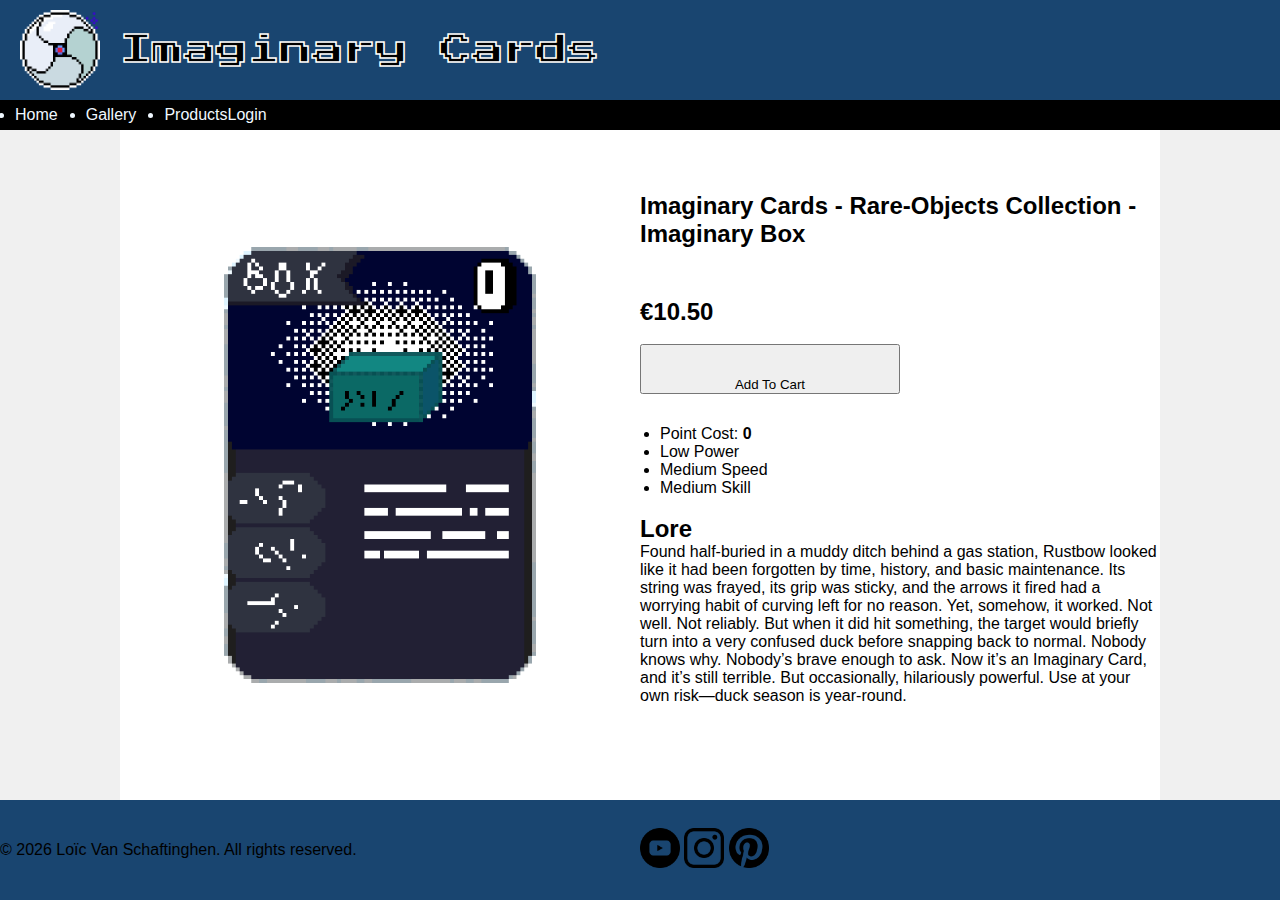
<file: products/imaginary_box.html>
<!DOCTYPE html>
<html lang="en">
<head>

    <link href="https://fonts.googleapis.com/css2?family=Press+Start+2P&display=swap" rel="stylesheet">
    <link href="../styles/main.css" rel="stylesheet"/>
    <link href="../styles/products.css" rel="stylesheet"/>
    <link rel="icon" type="image/png" href="../img/logoBig.png">

    <meta charset="UTF-8">
    <meta name="viewport" content="width=device-width, initial-scale=1.0">
    <title>Imaginary Cards</title>
</head>
<body>
    <!--Banner ------------------------------------------------------------------- -->
    <div class="banner">
        <a href="../index.html">
        <img src="../img/logoBig.png" alt="Imaginary_Cards_Logo" width="80" height="80"> 
        </a>
        <h1>Imaginary Cards</h1>
    </div>

    <!--navigation -------------------------------------------------------------- -->
    <nav class="navigation">
        <ul class="navigation">
            <li><a href="../index.html">Home</a></li>
            <li>Gallery</li>
            <li>Products</li>
        </ul>
        <a class="navigation">
            Login
        </a>
    </nav>

    <!--main -------------------------------------------------------------------- -->
    <main>
        <div class="display product" id="product-5">
            <div class="display product label"></div>
            <img class="display product" src="../img/cards/box.png" alt="Imaginary_Card">
            
        </div>
        <div class="display info">
            <h2>Imaginary Cards - Rare-Objects Collection - Imaginary Box</h2>
            <br>
            <p class="display info"><span class="crossed-off"></span> €10.50</p>
            <br>
            <button class="display info">Add To Cart</button>

            <br>

            <ul class="display info">
                <li>Point Cost: <b>0</b></li>
                <li>Low Power</li>
                <li>Medium Speed</li>
                <li>Medium Skill</li>
            </ul>

            <br>

            <h2>Lore</h2>
            <p>
                Found half-buried in a muddy ditch behind a gas station, Rustbow looked like it had been forgotten by time, history, and basic maintenance. Its string was frayed, its grip was sticky, and the arrows it fired had a worrying habit of curving left for no reason.
                Yet, somehow, it worked. Not well. Not reliably. But when it did hit something, the target would briefly turn into a very confused duck before snapping back to normal. Nobody knows why. Nobody’s brave enough to ask.
                Now it’s an Imaginary Card, and it’s still terrible. But occasionally, hilariously powerful. Use at your own risk—duck season is year-round.

            </p>

        </div>
    </main>

    <!--Footer --------------------------------------------------------------------->
    <footer>

        <div>
            <p>&copy; 2026 Loïc Van Schaftinghen. All rights reserved.</p>
        </div>

        <div>
            <a href="https://www.youtube.com/@ehbrussel" target="_blank">
                <img src="../img/youtube.png" alt="Youtube_Logo" width="40" height="40"> 
            </a>

            <a href="https://www.instagram.com/erasmushogeschool/?hl=en" target="_blank">
                <img src="../img/instagram.png" alt="Instagram_Logo" width="40" height="40"> 
            </a>

            <a href="https://www.pinterest.com/erasmushogeschool/" target="_blank">
                <img src="../img/pinterest-logo.png" alt="Pinterest_Logo" width="40" height="40"> 
            </a>

        </div>
    </footer>

    
</body>
</html>
</file>
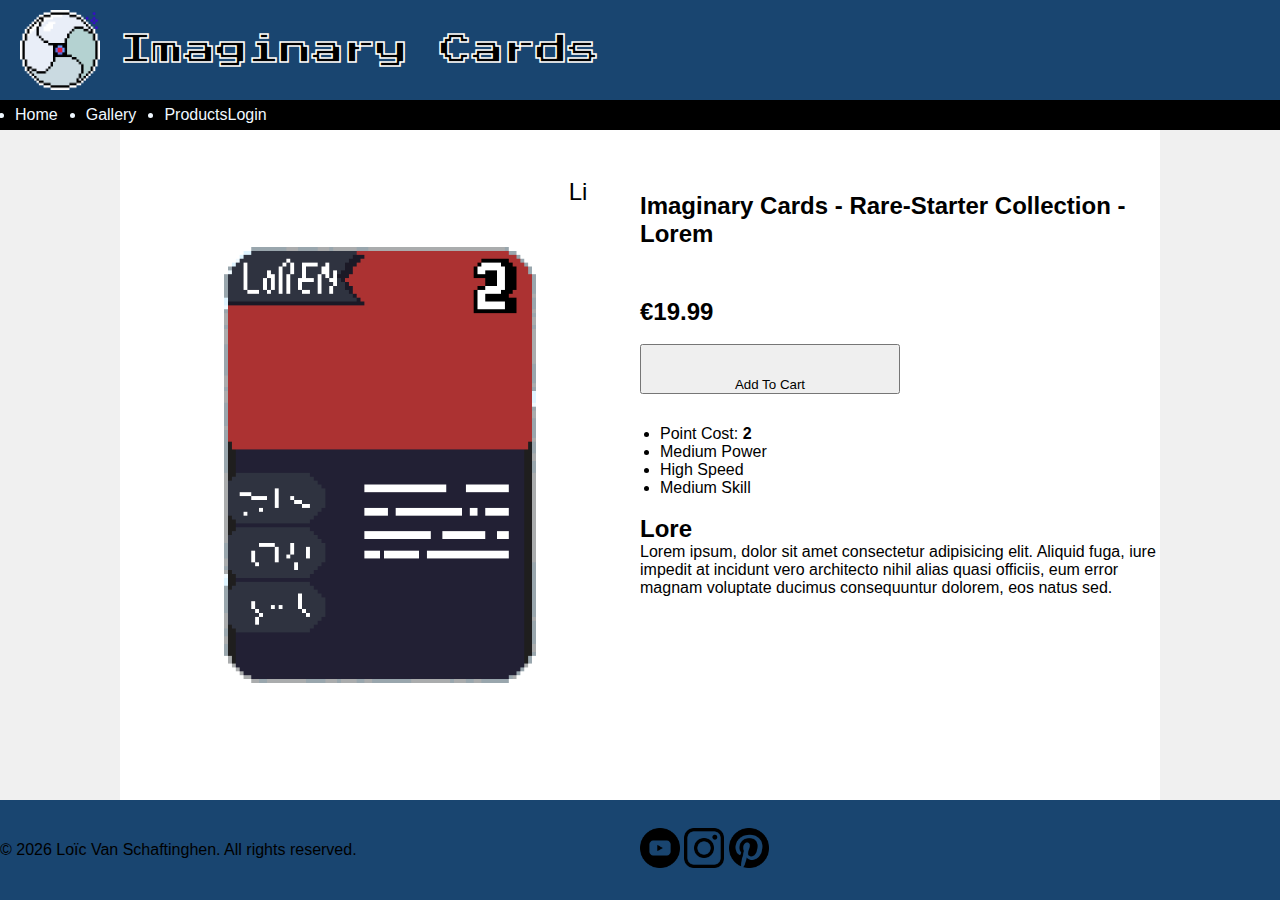
<file: products/lorem.html>
<!DOCTYPE html>
<html lang="en">
<head>

    <link href="https://fonts.googleapis.com/css2?family=Press+Start+2P&display=swap" rel="stylesheet">
    <link href="../styles/main.css" rel="stylesheet"/>
    <link href="../styles/products.css" rel="stylesheet"/>
    <link rel="icon" type="image/png" href="../img/logoBig.png">

    <meta charset="UTF-8">
    <meta name="viewport" content="width=device-width, initial-scale=1.0">
    <title>Imaginary Cards</title>
</head>
<body>
    <!--Banner ------------------------------------------------------------------- -->
    <div class="banner">
        <a href="../index.html">
        <img src="../img/logoBig.png" alt="Imaginary_Cards_Logo" width="80" height="80"> 
        </a>
        <h1>Imaginary Cards</h1>
    </div>

    <!--navigation -------------------------------------------------------------- -->
    <nav class="navigation">
        <ul class="navigation">
            <li><a href="../index.html">Home</a></li>
            <li>Gallery</li>
            <li>Products</li>
        </ul>
        <a class="navigation">
            Login
        </a>
    </nav>

    <!--main -------------------------------------------------------------------- -->
    <main>
        <div class="display product" id="product-2">
            <div class="display product label limited">Li</div>
            <img class="display product" src="../img/cards/lorem.png" alt="Imaginary_Card">
            
        </div>
        <div class="display info">
            <h2>Imaginary Cards - Rare-Starter Collection - Lorem</h2>
            <br>
            <p class="display info"><span class="crossed-off"></span> €19.99</p>
            <br>
            <button class="display info">Add To Cart</button>

            <br>

            <ul class="display info">
                <li>Point Cost: <b>2</b></li>
                <li>Medium Power</li>
                <li>High Speed</li>
                <li>Medium Skill</li>
            </ul>

            <br>

            <h2>Lore</h2>
            <p>
                Lorem ipsum, dolor sit amet consectetur adipisicing elit. Aliquid fuga, iure impedit at incidunt vero architecto nihil alias quasi officiis, eum error magnam voluptate ducimus consequuntur dolorem, eos natus sed.
            </p>

        </div>
    </main>

    <!--Footer --------------------------------------------------------------------->
    <footer>

        <div>
            <p>&copy; 2026 Loïc Van Schaftinghen. All rights reserved.</p>
        </div>

        <div>
            <a href="https://www.youtube.com/@ehbrussel" target="_blank">
                <img src="../img/youtube.png" alt="Youtube_Logo" width="40" height="40"> 
            </a>

            <a href="https://www.instagram.com/erasmushogeschool/?hl=en" target="_blank">
                <img src="../img/instagram.png" alt="Instagram_Logo" width="40" height="40"> 
            </a>

            <a href="https://www.pinterest.com/erasmushogeschool/" target="_blank">
                <img src="../img/pinterest-logo.png" alt="Pinterest_Logo" width="40" height="40"> 
            </a>

        </div>
    </footer>

    
</body>
</html>
</file>
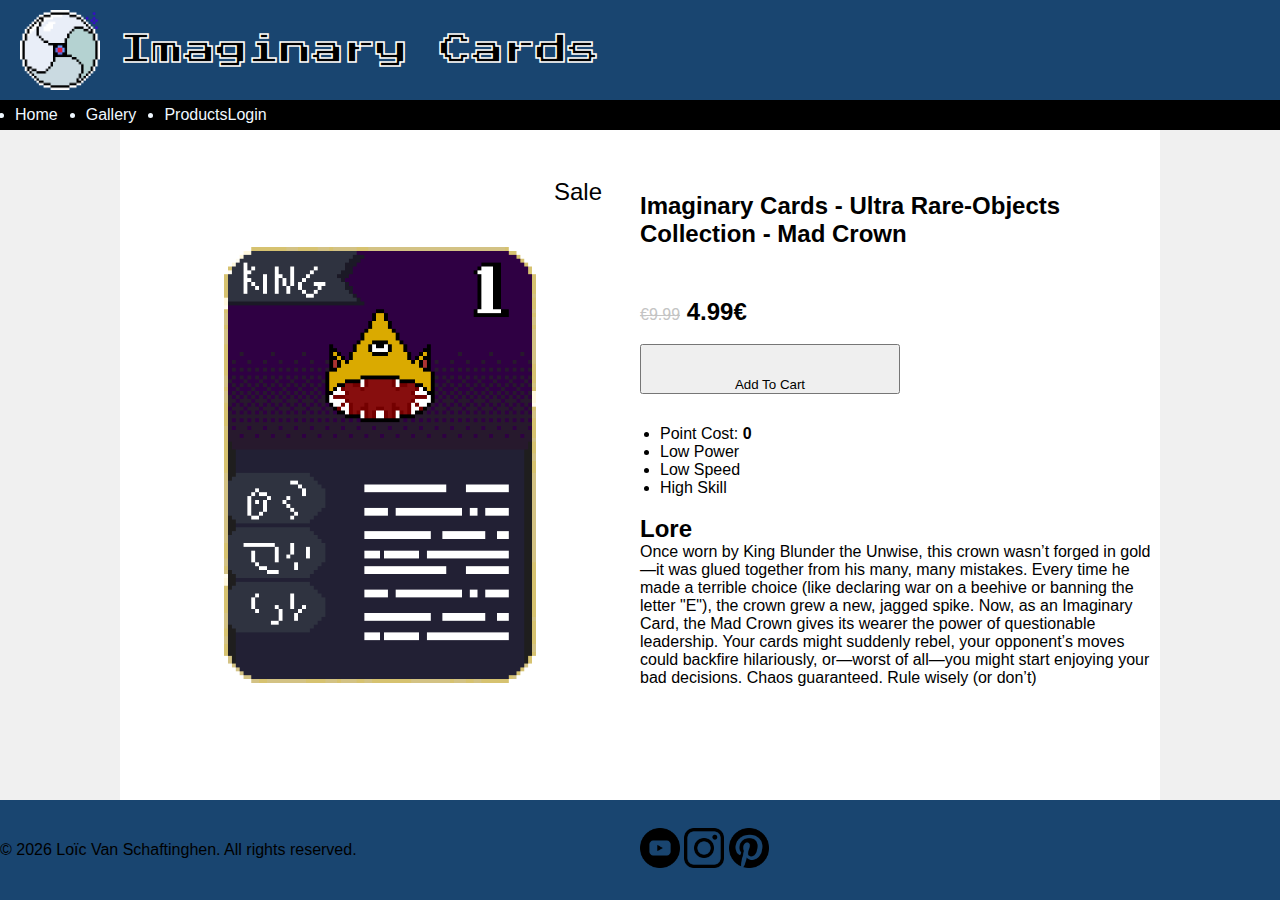
<file: products/mad_crown.html>
<!DOCTYPE html>
<html lang="en">
<head>

    <link href="https://fonts.googleapis.com/css2?family=Press+Start+2P&display=swap" rel="stylesheet">
    <link href="../styles/main.css" rel="stylesheet"/>
    <link href="../styles/products.css" rel="stylesheet"/>
    <link rel="icon" type="image/png" href="../img/logoBig.png">

    <meta charset="UTF-8">
    <meta name="viewport" content="width=device-width, initial-scale=1.0">
    <title>Imaginary Cards</title>
</head>
<body>
    <!--Banner ------------------------------------------------------------------- -->
    <div class="banner">
        <a href="../index.html">
        <img src="../img/logoBig.png" alt="Imaginary_Cards_Logo" width="80" height="80"> 
        </a>
        <h1>Imaginary Cards</h1>
    </div>

    <!--navigation -------------------------------------------------------------- -->
    <nav class="navigation">
        <ul class="navigation">
            <li><a href="../index.html">Home</a></li>
            <li>Gallery</li>
            <li>Products</li>
        </ul>
        <a class="navigation">
            Login
        </a>
    </nav>

    <!--main -------------------------------------------------------------------- -->
    <main>
        <div class="display product" id="product-3">
            <div class="display product label sale">Sale</div>
            <img class="display product" src="../img/cards/crown.png" alt="Imaginary_Card">
            
        </div>
        <div class="display info">
            <h2>Imaginary Cards - Ultra Rare-Objects Collection - Mad Crown</h2>
            <br>
            <p class="display info"><span class="crossed-off">€9.99</span> 4.99€</p>
            <br>
            <button class="display info">Add To Cart</button>

            <br>

            <ul class="display info">
                <li>Point Cost: <b>0</b></li>
                <li>Low Power</li>
                <li>Low Speed</li>
                <li>High Skill</li>
            </ul>

            <br>

            <h2>Lore</h2>
            <p>
                Once worn by King Blunder the Unwise, this crown wasn’t forged in gold—it was glued together from his many, many mistakes. Every time he made a terrible choice (like declaring war on a beehive or banning the letter "E"), the crown grew a new, jagged spike.
                Now, as an Imaginary Card, the Mad Crown gives its wearer the power of questionable leadership. Your cards might suddenly rebel, your opponent’s moves could backfire hilariously, or—worst of all—you might start enjoying your bad decisions. Chaos guaranteed. Rule wisely (or don’t)
            </p>

        </div>
    </main>

    <!--Footer --------------------------------------------------------------------->
    <footer>

        <div>
            <p>&copy; 2026 Loïc Van Schaftinghen. All rights reserved.</p>
        </div>

        <div>
            <a href="https://www.youtube.com/@ehbrussel" target="_blank">
                <img src="../img/youtube.png" alt="Youtube_Logo" width="40" height="40"> 
            </a>

            <a href="https://www.instagram.com/erasmushogeschool/?hl=en" target="_blank">
                <img src="../img/instagram.png" alt="Instagram_Logo" width="40" height="40"> 
            </a>

            <a href="https://www.pinterest.com/erasmushogeschool/" target="_blank">
                <img src="../img/pinterest-logo.png" alt="Pinterest_Logo" width="40" height="40"> 
            </a>

        </div>
    </footer>

    
</body>
</html>
</file>
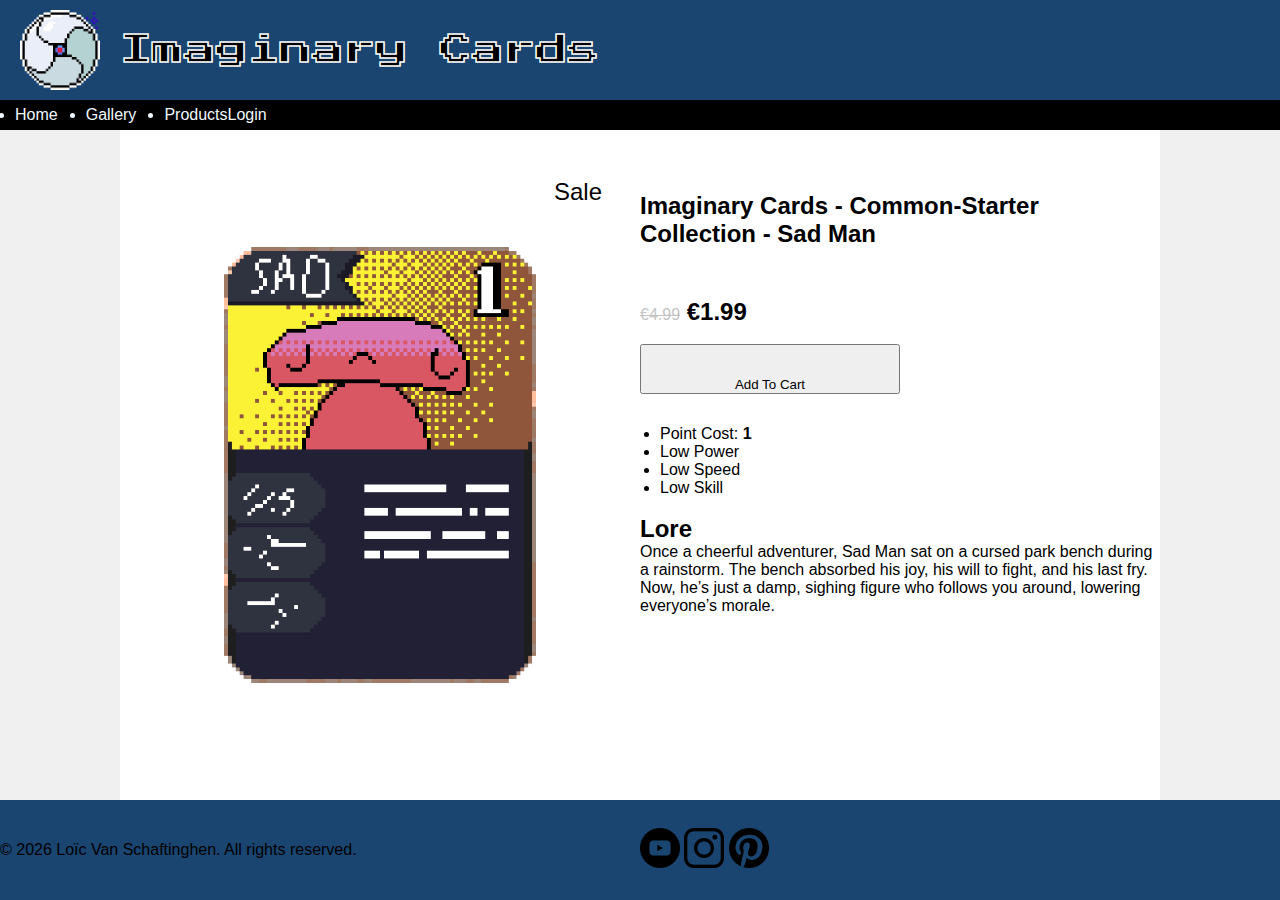
<file: products/sad_man.html>
<!DOCTYPE html>
<html lang="en">
<head>

    <link href="https://fonts.googleapis.com/css2?family=Press+Start+2P&display=swap" rel="stylesheet">
    <link href="../styles/main.css" rel="stylesheet"/>
    <link href="../styles/products.css" rel="stylesheet"/>
    <link rel="icon" type="image/png" href="../img/logoBig.png">

    <meta charset="UTF-8">
    <meta name="viewport" content="width=device-width, initial-scale=1.0">
    <title>Imaginary Cards</title>
</head>
<body>
    <!--Banner ------------------------------------------------------------------- -->
    <div class="banner">
        <a href="../index.html">
        <img src="../img/logoBig.png" alt="Imaginary_Cards_Logo" width="80" height="80"> 
        </a>
        <h1>Imaginary Cards</h1>
    </div>

    <!--navigation -------------------------------------------------------------- -->
    <nav class="navigation">
        <ul class="navigation">
            <li><a href="../index.html">Home</a></li>
            <li>Gallery</li>
            <li>Products</li>
        </ul>
        <a class="navigation">
            Login
        </a>
    </nav>

    <!--main -------------------------------------------------------------------- -->
    <main>
        <div class="display product" id="product-4">
            <div class="display product label sale">Sale</div>
            <img class="display product" src="../img/cards/sad.png" alt="Imaginary_Card">
            
        </div>
        <div class="display info">
            <h2>Imaginary Cards - Common-Starter Collection - Sad Man</h2>
            <br>
            <p class="display info"><span class="crossed-off">€4.99</span> €1.99</p>
            <br>
            <button class="display info">Add To Cart</button>

            <br>

            <ul class="display info">
                <li>Point Cost: <b>1</b></li>
                <li>Low Power</li>
                <li>Low Speed</li>
                <li>Low Skill</li>
            </ul>

            <br>

            <h2>Lore</h2>
            <p>
                Once a cheerful adventurer, Sad Man sat on a cursed park bench during a rainstorm. The bench absorbed his joy, his will to fight, and his last fry. Now, he’s just a damp, sighing figure who follows you around, lowering everyone’s morale.
            </p>

        </div>
    </main>

    <!--Footer --------------------------------------------------------------------->
    <footer>

        <div>
            <p>&copy; 2026 Loïc Van Schaftinghen. All rights reserved.</p>
        </div>

        <div>
            <a href="https://www.youtube.com/@ehbrussel" target="_blank">
                <img src="../img/youtube.png" alt="Youtube_Logo" width="40" height="40"> 
            </a>

            <a href="https://www.instagram.com/erasmushogeschool/?hl=en" target="_blank">
                <img src="../img/instagram.png" alt="Instagram_Logo" width="40" height="40"> 
            </a>

            <a href="https://www.pinterest.com/erasmushogeschool/" target="_blank">
                <img src="../img/pinterest-logo.png" alt="Pinterest_Logo" width="40" height="40"> 
            </a>

        </div>
    </footer>

    
</body>
</html>
</file>
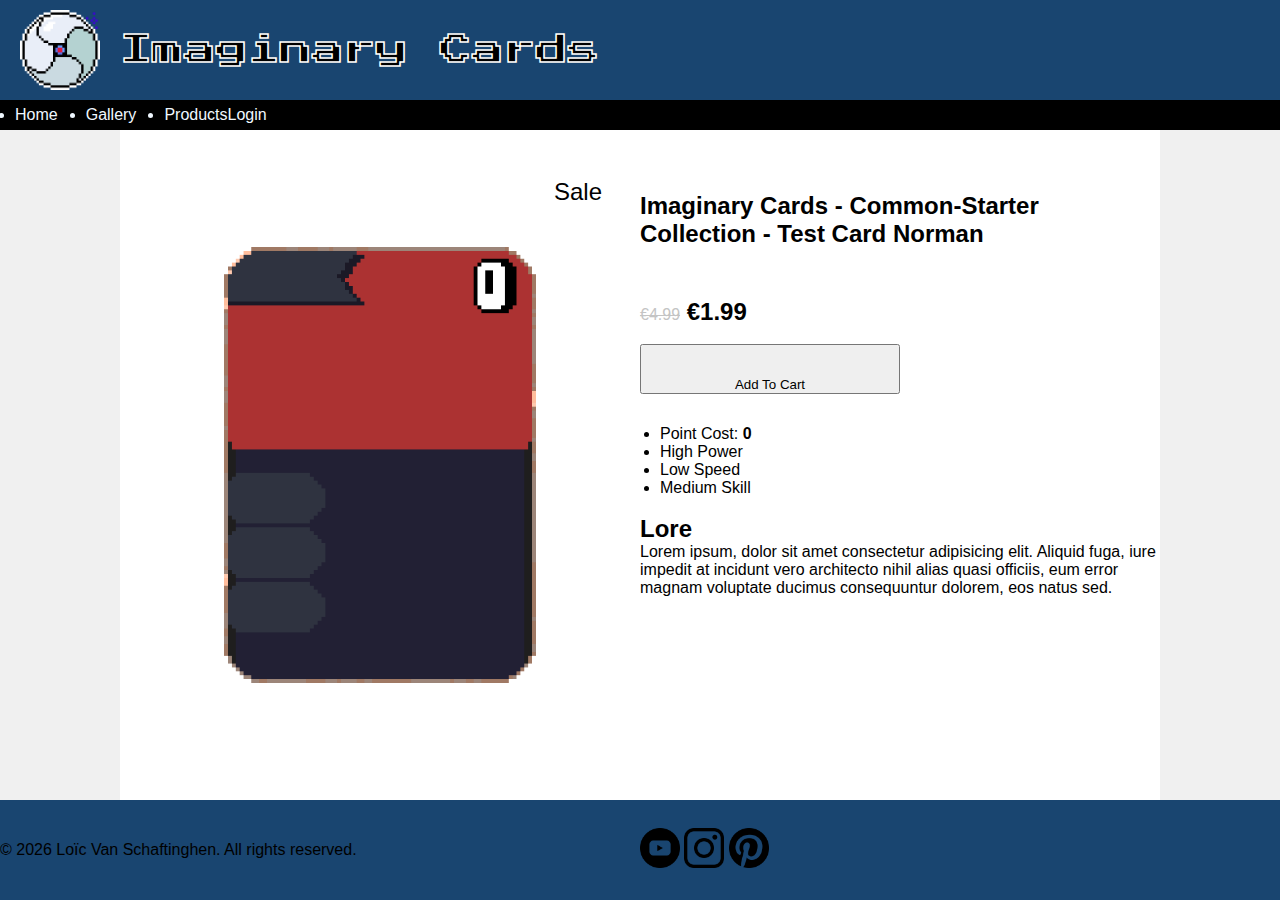
<file: products/test_card_norman.html>
<!DOCTYPE html>
<html lang="en">
<head>

    <link href="https://fonts.googleapis.com/css2?family=Press+Start+2P&display=swap" rel="stylesheet">
    <link href="../styles/main.css" rel="stylesheet"/>
    <link href="../styles/products.css" rel="stylesheet"/>
    <link rel="icon" type="image/png" href="../img/logoBig.png">

    <meta charset="UTF-8">
    <meta name="viewport" content="width=device-width, initial-scale=1.0">
    <title>Imaginary Cards</title>
</head>
<body>
    <!--Banner ------------------------------------------------------------------- -->
    <div class="banner">
        <a href="../index.html">
        <img src="../img/logoBig.png" alt="Imaginary_Cards_Logo" width="80" height="80"> 
        </a>
        <h1>Imaginary Cards</h1>
    </div>

    <!--navigation -------------------------------------------------------------- -->
    <nav class="navigation">
        <ul class="navigation">
            <li><a href="../index.html">Home</a></li>
            <li>Gallery</li>
            <li>Products</li>
        </ul>
        <a class="navigation">
            Login
        </a>
    </nav>

    <!--main -------------------------------------------------------------------- -->
    <main>
        <div class="display product" id="product-1">
            <div class="display product label sale">Sale</div>
            <img class="display product" src="../img/cards/ex_card-export.png" alt="Imaginary_Card">
            
        </div>
        <div class="display info">
            <h2>Imaginary Cards - Common-Starter Collection - Test Card Norman</h2>
            <br>
            <p class="display info"><span class="crossed-off">€4.99</span> €1.99</p>
            <br>
            <button class="display info">Add To Cart</button>

            <br>

            <ul class="display info">
                <li>Point Cost: <b>0</b></li>
                <li>High Power</li>
                <li>Low Speed</li>
                <li>Medium Skill</li>
            </ul>

            <br>

            <h2>Lore</h2>
            <p>
                Lorem ipsum, dolor sit amet consectetur adipisicing elit. Aliquid fuga, iure impedit at incidunt vero architecto nihil alias quasi officiis, eum error magnam voluptate ducimus consequuntur dolorem, eos natus sed.
            </p>

        </div>
    </main>

    <!--Footer --------------------------------------------------------------------->
    <footer>

        <div>
            <p>&copy; 2026 Loïc Van Schaftinghen. All rights reserved.</p>
        </div>

        <div>
            <a href="https://www.youtube.com/@ehbrussel" target="_blank">
                <img src="../img/youtube.png" alt="Youtube_Logo" width="40" height="40"> 
            </a>

            <a href="https://www.instagram.com/erasmushogeschool/?hl=en" target="_blank">
                <img src="../img/instagram.png" alt="Instagram_Logo" width="40" height="40"> 
            </a>

            <a href="https://www.pinterest.com/erasmushogeschool/" target="_blank">
                <img src="../img/pinterest-logo.png" alt="Pinterest_Logo" width="40" height="40"> 
            </a>

        </div>
    </footer>

    
</body>
</html>
</file>
<file: styles/main.css>
* {
  margin: 0;
  padding: 0;
  box-sizing: border-box;
}   

a {
  text-decoration: none;
  color: inherit; 
}

body {
    font-family: Arial;
    height: 100%;
}

.banner {
    color:rgb(0, 0, 0);
    background-color: #194570;
    -webkit-text-stroke: 0.5px white;

    font-family: 'Press Start 2P', cursive;

    display: flex;
    align-items: center;
    justify-content: flex-start;
    gap: 20px;
    padding: 20px;
    height: 100px;

}

ul.navigation{
    display: flex;
    align-items: center;
    justify-content: flex-start;
    gap: 28px;

    margin-left: 15px;

}

nav.navigation{
    display: flex;
    align-items: center;
    justify-content: flex-start;

    background-color: black;
    color:aliceblue;
    height: 30px;
}

main {
    background-color: rgb(255, 255, 255);

}

.products{

    display: flex;
    align-items: center;
    justify-content: center;
    flex-direction: column;

    text-align: center;

    height: 400px;
    width: 100%;

    background-color: #f0f0f0; 

}

.productgrid{
    display: flex;
    align-items: center;
    justify-content: center;

    width: 100%;

    background-color: #f0f0f0; 

}

.container {
    transition: transform 0.3s ease, opacity 0.3s ease;
}

.container:hover {
  transform: scale(1.05);
  opacity: 0.9;
}

div.container {
    display: flex;
    flex-direction: column;
    align-items: center;
    justify-content: center;

    width: 200px;
    margin: 20px;
    padding: 10px;

    background-color: #f0f0f0; 
    border-radius: 8px;

}

img.container {
    width: 150px;
}

a.container {
    display: flex;
    align-items: center;
    justify-content: center;
    

    

}

.price_description {
    margin-top: 10px;
    font-weight: bold;
}

footer {
    display: flex;
    align-items: center;
    justify-content: flex-start;

    height: 100px;
    background-color: #194570;
}



footer > div {
    width: 50%;
    

}

/*---------------------------------------------------------------------------------*/
@media (max-width: 1224px) {
    .products {
        height: 800px;
    }

    .productgrid {
        display: flex;
        flex-wrap: wrap;
        justify-content: space-between;

        

        max-width: 900px;
    }



}

/*---------------------------------------------------------------------------------*/
@media (max-width: 746px) {
    .products {
        height: 1320px;
        justify-content: center;
        align-content: center;
        align-items: center;
        flex-direction: column;
    }

    .productgrid {
        display: flex;
        flex-wrap: wrap;
        justify-content:center;
    }


    img.container {
    width: 200px;
}

}
</file>
<file: styles/admin.css>
/* General Styles */
body {
    font-family: Arial, sans-serif;
    background-color: #333;
    color: #fff;
    margin: 0;
    padding: 20px;
}

.admin-dashboard {
    max-width: 1200px;
    margin: 0 auto;
    background-color: #fff;
    color: #333;
    padding: 20px;
    border-radius: 8px;
    box-shadow: 0 0 10px rgba(0, 0, 0, 0.2);
}

h1, h2 {
    color: #ff8c00;
}

table {
    width: 100%;
    border-collapse: collapse;
    margin: 20px 0;
}

table, th, td {
    border: 1px solid #ddd;
}

th, td {
    padding: 12px;
    text-align: left;
}

th {
    background-color: #ff8c00;
    color: #fff;
}

tr:nth-child(even) {
    background-color: #f2f2f2;
}

button {
    background-color: #ff8c00; /* Orange buttons */
    color: #fff;
    border: none;
    padding: 8px 16px;
    border-radius: 4px;
    cursor: pointer;
}

button:hover {
    background-color: #e67a00; /* Darker orange on hover */
}

form div {
    margin-bottom: 15px;
}

label {
    display: block;
    margin-bottom: 5px;
    font-weight: bold;
}

input[type="text"],
input[type="number"],
select,
input[type="file"] {
    width: 100%;
    padding: 8px;
    border: 1px solid #ddd;
    border-radius: 4px;
}
</file>
<file: styles/products.css>
body{
    background-color: #f0f0f0;
}
main{
    display: flex;
    flex-direction: row;
    
    height: 670px;
    background-color: #ffffff;
    margin-left: 120px;
    margin-right: 120px;
}

.display {
    width: 50%;
}

.display.product {
    display: flex;
    align-items: center;
    justify-content: center;
    position: relative;

}

img.display.product {
    width: 60%;

}

.display.product.label {
    position: absolute;
    top: 32px;
    right: 32px;
    border-radius: 90px;
    width: 60px;
    height: 60px;

    font-size: 24px;
    
}


.display.info {
    padding-top: 6%;
    
    
}

p.display.info {
    font-size: 24px;
    font-weight: bold;

    
}

ul.display.info {
    padding-left: 20px;
}

.crossed-off {
    color: rgb(196, 196, 196);
    text-decoration: line-through;
    text-decoration-color: rgb(196, 196, 196);
    text-decoration-thickness: 1px;
    font-weight: 300;
    font-size: 16px;
}
</file>
